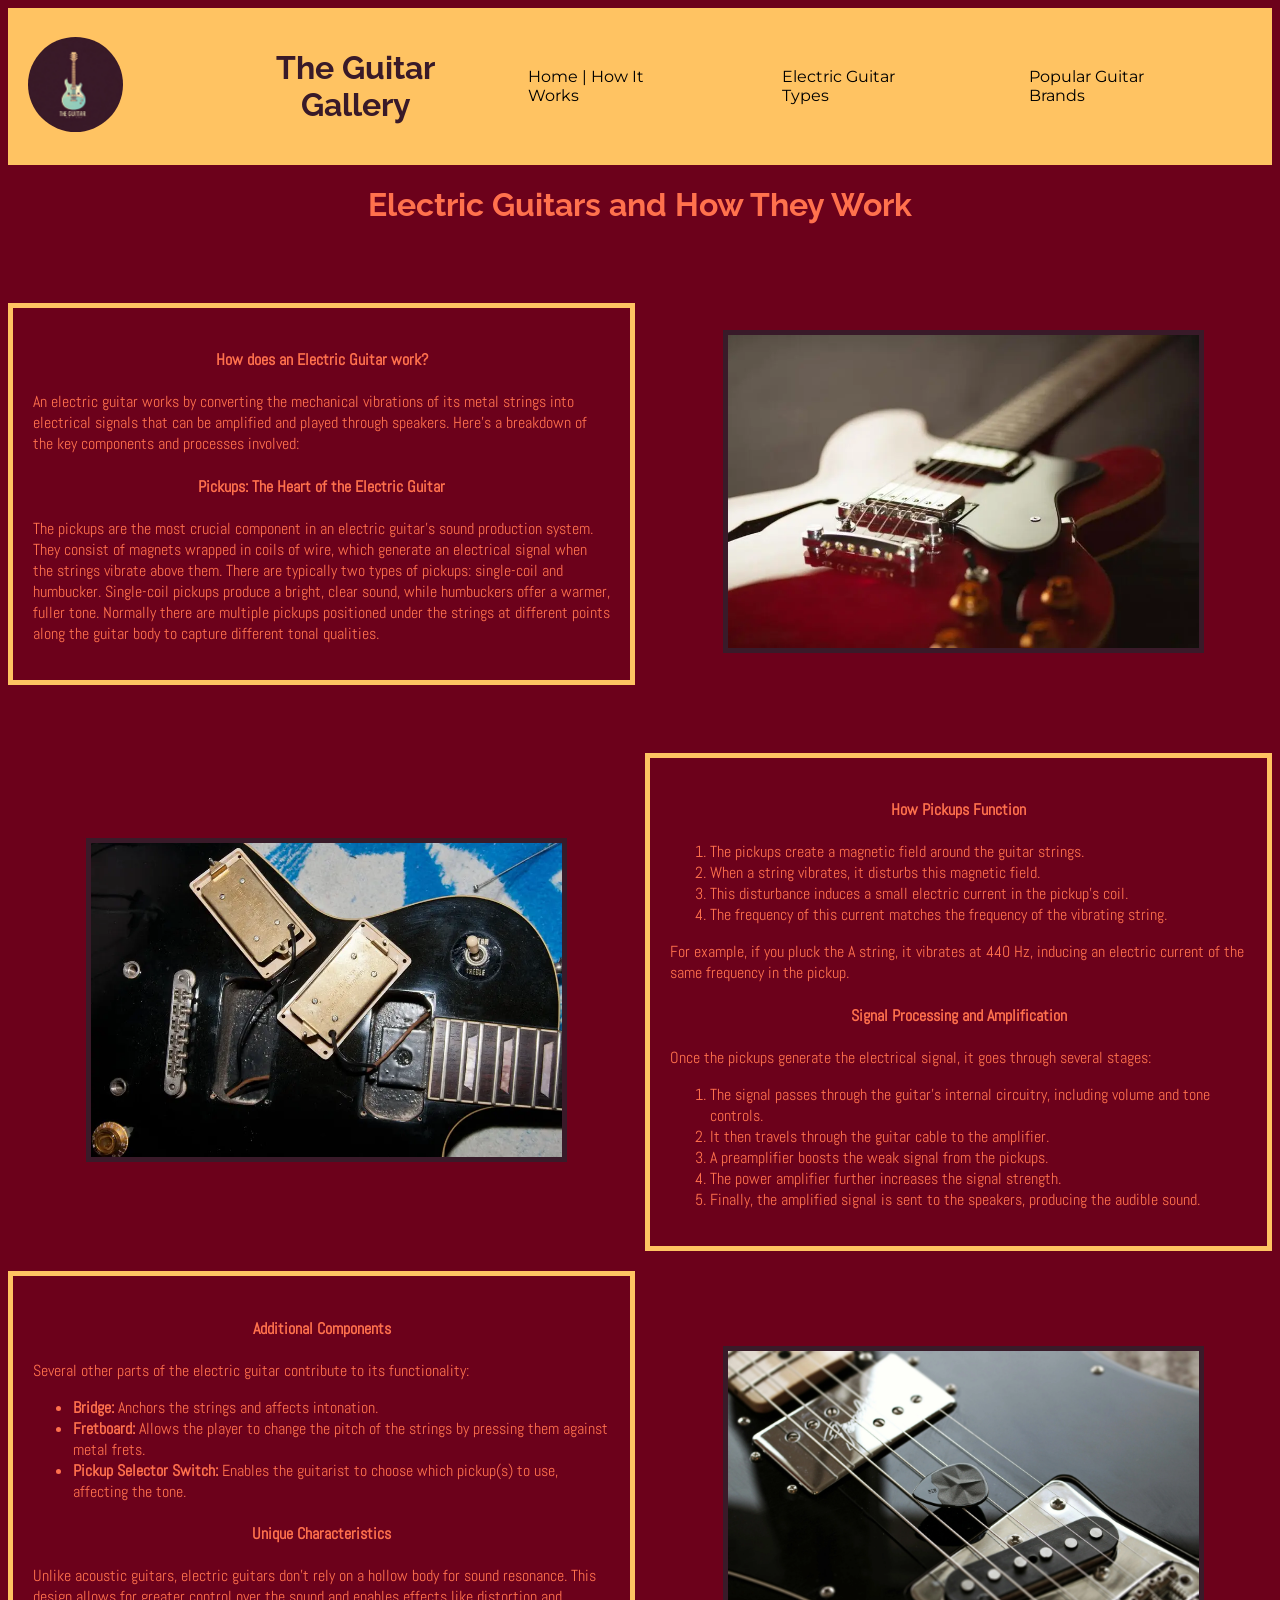
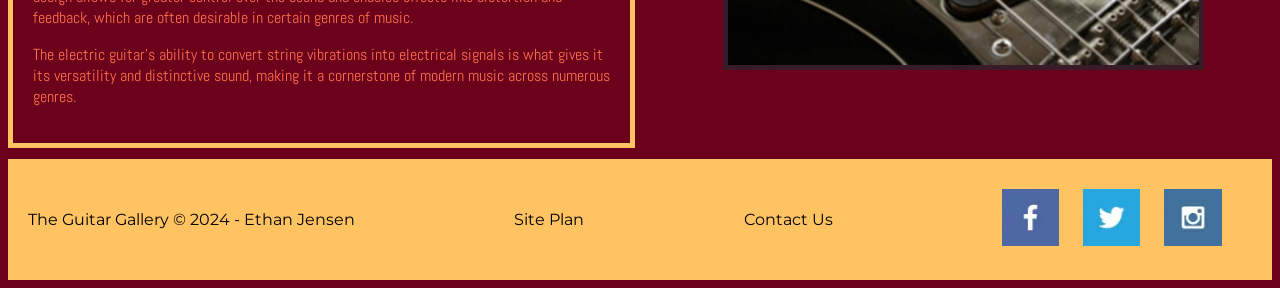
<file: websites/guitar-info-site-main/index.html>
<!DOCTYPE html>
<html lang="en">
<head>
    <meta charset="UTF-8">
    <meta name="viewport" content="width=device-width, initial-scale=1.0">
    <link rel="stylesheet" href="./styles/styles.css">
    <link rel="apple-touch-icon" sizes="180x180" href="/apple-touch-icon.png">
    <link rel="icon" type="image/png" sizes="32x32" href="/favicon-32x32.png">
    <link rel="icon" type="image/png" sizes="16x16" href="/favicon-16x16.png">
    <link rel="manifest" href="/site.webmanifest">
    <link rel="preconnect" href="https://fonts.googleapis.com">
    <link rel="preconnect" href="https://fonts.gstatic.com" crossorigin>
    <link href="https://fonts.googleapis.com/css2?family=Abel&family=Montserrat:ital,wght@0,100..900;1,100..900&family=Raleway:ital,wght@0,100..900;1,100..900&display=swap" rel="stylesheet">
    <title>The Guitar Gallery</title>
</head>
<body>
    <header>
        <a id="logo_link" href="./index.html">
            <img id="logo-image" src="./android-chrome-192x192.png" alt="Guitar Gallery Logo">
        </a>
        <h1 id="header-title">The Guitar Gallery</h1>
        <nav>
            <a href="./index.html">Home | How It Works</a>
            <a href="./guitar-types.html">Electric Guitar Types</a>
            <a href="./guitar-brands.html">Popular Guitar Brands</a>
        </nav>
    </header>
    

    <main>
    <h1 class="content-title">Electric Guitars and How They Work</h1>
    <div  class="grid-container">
        <section class="content1">
            <h4>How does an Electric Guitar work?</h4>
            <p>
                An electric guitar works by converting the mechanical vibrations of its metal strings into electrical signals that can be 
                amplified and played through speakers. Here's a breakdown of the key components and processes involved:
            </p>
            <h4>Pickups: The Heart of the Electric Guitar</h4>
            <p>
                The pickups are the most crucial component in an electric guitar's sound production system.
                They consist of magnets wrapped in coils of wire, which generate an electrical signal when the strings vibrate above them.
                There are typically two types of pickups: single-coil and humbucker. Single-coil pickups produce a bright, clear sound,
                while humbuckers offer a warmer, fuller tone.
                Normally there are multiple pickups positioned under the strings at different points along the guitar body to capture different tonal qualities.
            </p>
        </section>

        <div class="img1">
            <img class="images" src="./images/electricguitar-homepage.webp" alt="image 1 for homepage">
        </div>

        <div class="img2">
            <img class="images" src="./images/guitar-pickups-cavity-page2.webp" alt="image 2 for homepage">
        </div>
        

        <section class="content2">
            <h4>How Pickups Function</h4>
            <ol>
                <li>The pickups create a magnetic field around the guitar strings.</li>
                <li>When a string vibrates, it disturbs this magnetic field.</li>
                <li>This disturbance induces a small electric current in the pickup's coil.</li>
                <li>The frequency of this current matches the frequency of the vibrating string.</li>
            </ol>
            <p>
                For example, if you pluck the A string, it vibrates at 440 Hz, inducing an electric current of the same frequency in the pickup.
            </p>
        
            <h4>Signal Processing and Amplification</h4>
            <p>Once the pickups generate the electrical signal, it goes through several stages:</p>
            <ol>
                <li>The signal passes through the guitar's internal circuitry, including volume and tone controls.</li>
                <li>It then travels through the guitar cable to the amplifier.</li>
                <li>A preamplifier boosts the weak signal from the pickups.</li>
                <li>The power amplifier further increases the signal strength.</li>
                <li>Finally, the amplified signal is sent to the speakers, producing the audible sound.</li>
            </ol>
        </section>

        <section class="content3">
            <h4>Additional Components</h4>
            <p>Several other parts of the electric guitar contribute to its functionality:</p>
            <ul>
                <li><b>Bridge:</b> Anchors the strings and affects intonation.</li>
                <li><b>Fretboard:</b> Allows the player to change the pitch of the strings by pressing them against metal frets.</li>
                <li><b>Pickup Selector Switch:</b> Enables the guitarist to choose which pickup(s) to use, affecting the tone.</li>
            </ul>
        
            <h4>Unique Characteristics</h4>
            <p>Unlike acoustic guitars, electric guitars don't rely on a hollow body for sound resonance.  This design allows for 
                greater control over the sound and enables effects like distortion and feedback, which are often desirable in certain
                genres of music.
            </p>
            <p>The electric guitar's ability to convert string vibrations into electrical signals is what gives it its versatility and 
                distinctive sound, making it a cornerstone of modern music across numerous genres.
            </p>
        </section>

        <div class="img3">
            <img class="images" src="./images/blackguitar-page2.webp" alt="image 3 for homepage">
        </div>

    </div>
    </main>


    <footer>
        <p>The Guitar Gallery &copy; 2024 - Ethan Jensen</p>
        <p><a href="./site-plan.html" target="_blank">Site Plan</a></p>
        <p><a href="contactus.html" target="_blank">Contact Us</a></p>
        <div class="social">
            <a href="https://facebook.com" target="_blank">
                <img class="social-media-images" src="images/facebook.webp" alt="fb icon">
            </a>
            <a href="https://twitter.com" target="_blank">
                <img class="social-media-images" src="images/twitter.webp" alt="twitter icon">
            </a>
            <a href="https://instagram.com" target="_blank">
                <img class="social-media-images" src="images/instagram.webp" alt="instagram icon">
            </a>
        </div>
    </footer>
</body>
</html>
</file>
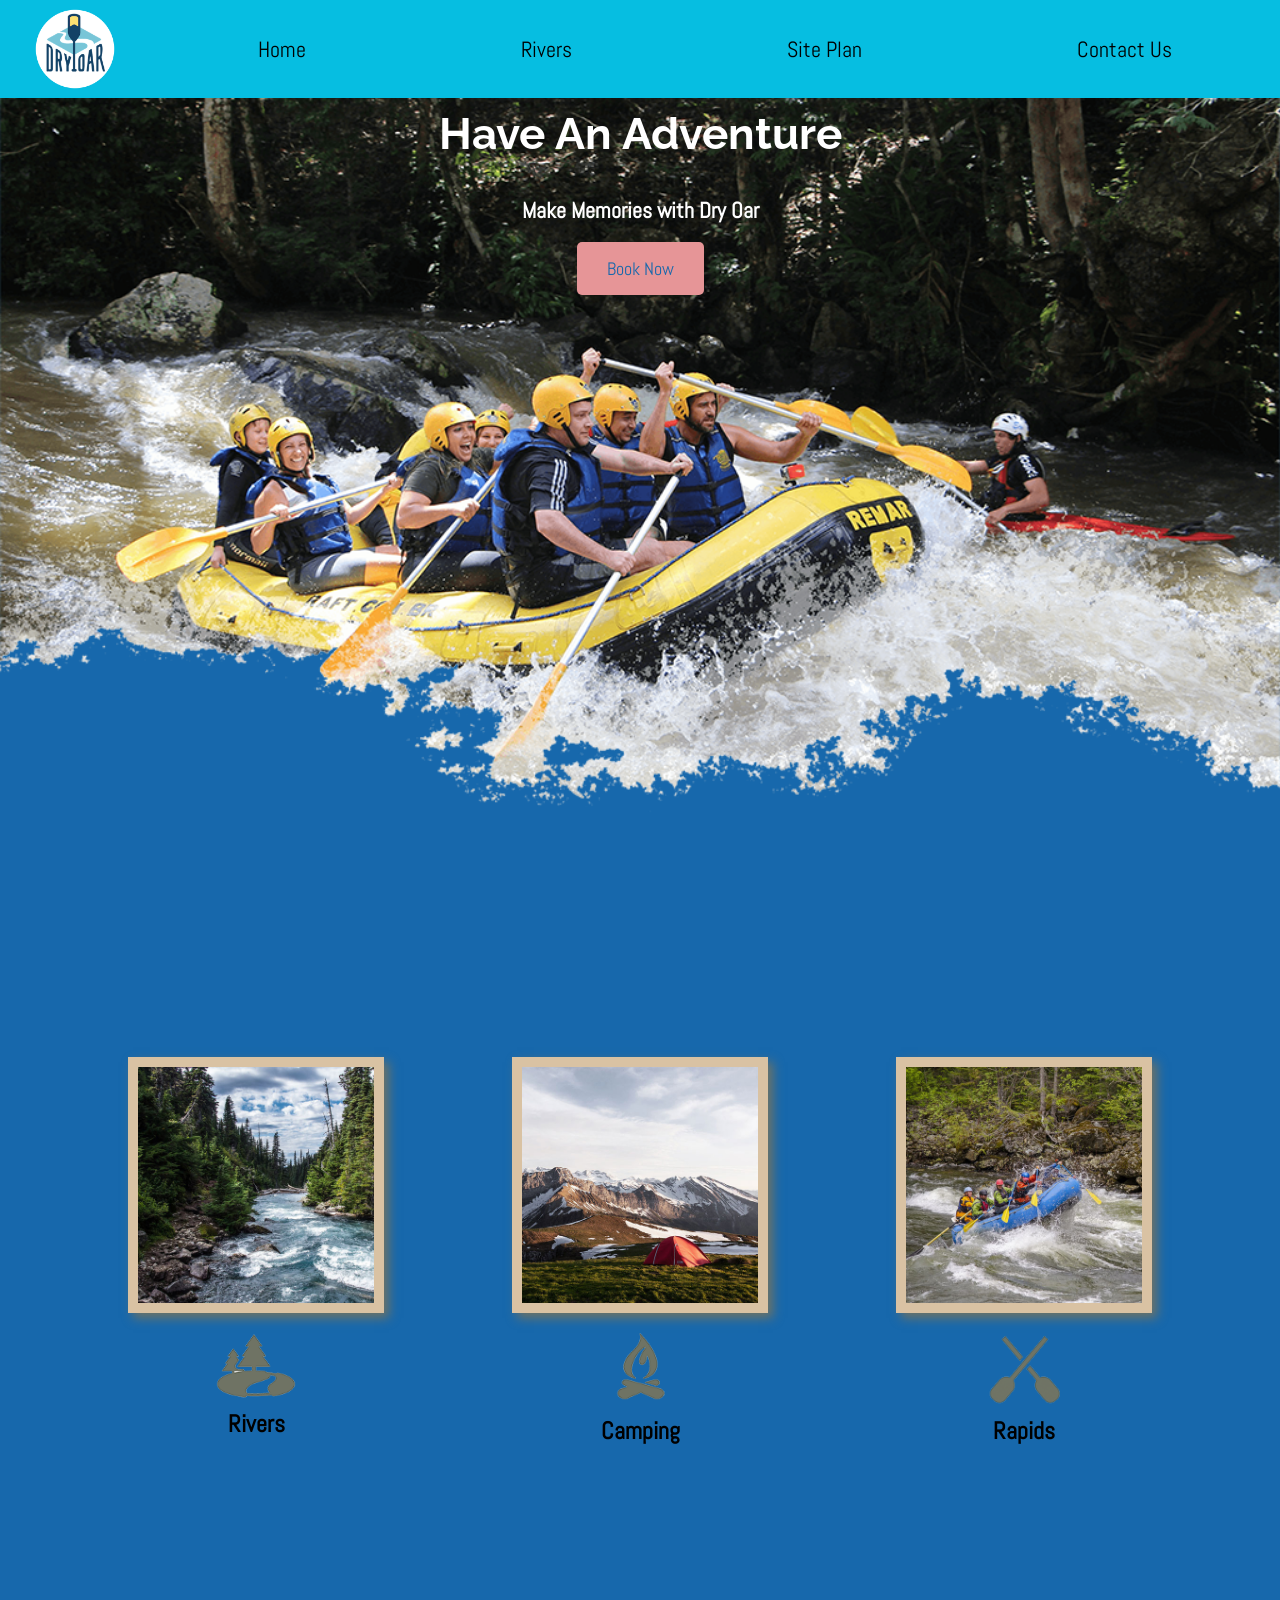
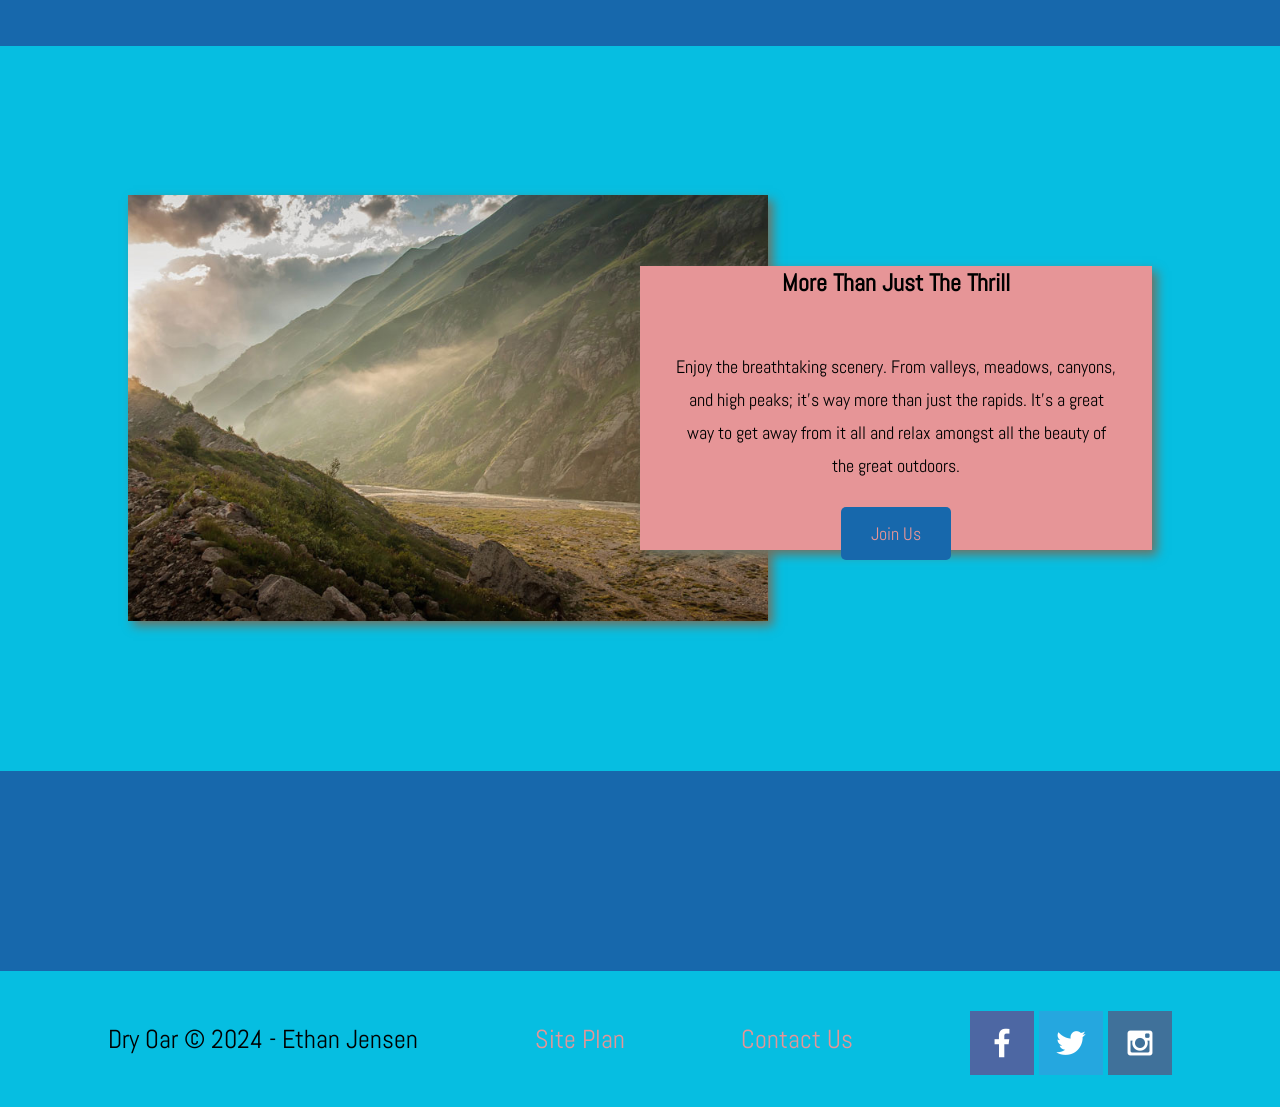
<file: websites/white-water-rafting-site/index.html>
<!DOCTYPE html>
<html lang="en">
<head>
    <meta charset="UTF-8">
    <meta http-equiv="X-UA-Compatible" content="IE=edge">
    <meta name="viewport" content="width=device-width, initial-scale=1.0">
    <title>Whitewater Rafting Vacations | Dry Oar Boating | Home</title>
    <link rel="stylesheet" href="./styles/style.css">
</head>
<body>
<div id="content">
    <header>
        <a id="logo_link" href="index.html">
            <img class="logo" src="./images/logo.png" alt="Dry Oar Logo">
        </a>
        <nav>
            <a href="index.html" target="_blank">Home</a>
            <a href="./wwr-page2.html" target="_blank">Rivers</a>
            <a href="site-plan-rafting.html" target="_blank">Site Plan</a>
            <a href="contactus.html" target="_blank">Contact Us</a>
        </nav>
    </header>

    <div id="hero">
        <div id="hero-box">
            <img id="hero-img" src="./images/hero.png" alt="People enjoying white water rafting">
        </div>
        <section id="hero-msg">
            <h1 class="home-title">Have An Adventure</h1>
            <h4>Make Memories with Dry Oar </h4>
            <div class="button-box">
                <a class="book" href="contactus.html">Book Now</a>
            </div>
        </section>
    </div>

    <main class="home-grid">
        <section class="rivers-card">
            <img class="card-img" src="./images/rivers.jpg" alt="river in forest">
            <img class="icon" src="./images/river_icon.png" alt="river icon">
            
            <h2>Rivers</h2>
        </section>
        <section class="camping-card">
            <img class="card-img" src="./images/camping.jpg" alt="tent in mountains">
            <img class="icon" src="./images/fire_icon.png" alt="fire icon">
            <h2>Camping</h2>
        </section>
        <section class="rapids-card">
            <img class="card-img" src="./images/rapids.jpg" alt="rafting boat">
            <img class="icon" src="./images/oars.png" alt="oars icon">
            <h2>Rapids</h2>
        </section>
        <div id="background"></div>
        <img class="mountains" src="./images/mountains.jpg" alt="Misty Mountains">
        <section class="msg">
            <h2>More Than Just The Thrill</h2>
            <p>Enjoy the breathtaking scenery. From valleys, meadows, canyons, and high peaks; it's way more than just the rapids. It's a great way to get away from it all and relax amongst all the beauty of the great outdoors.</p>
            <a class="join" href="rivers.html">Join Us</a>
        </section>
    </main>
    
    <footer>
        <p>Dry Oar &copy; 2024 - Ethan Jensen</p>
        <p><a href="#" target="_blank">Site Plan</a></p>
        <p><a href="contactus.html" target="_blank">Contact Us</a></p>
        <div class="social">
            <a href="https://facebook.com" target="_blank">
                <img src="images/facebook.png" alt="fb icon">
            </a>
            <a href="https://twitter.com" target="_blank">
                <img src="images/twitter.png" alt="twitter icon">
            </a>
            <a href="https://instagram.com" target="_blank">
                <img src="images/instagram.png" alt="instagram icon">
            </a>
        </div>
    </footer>
</div>
</body>
</html>
</file>
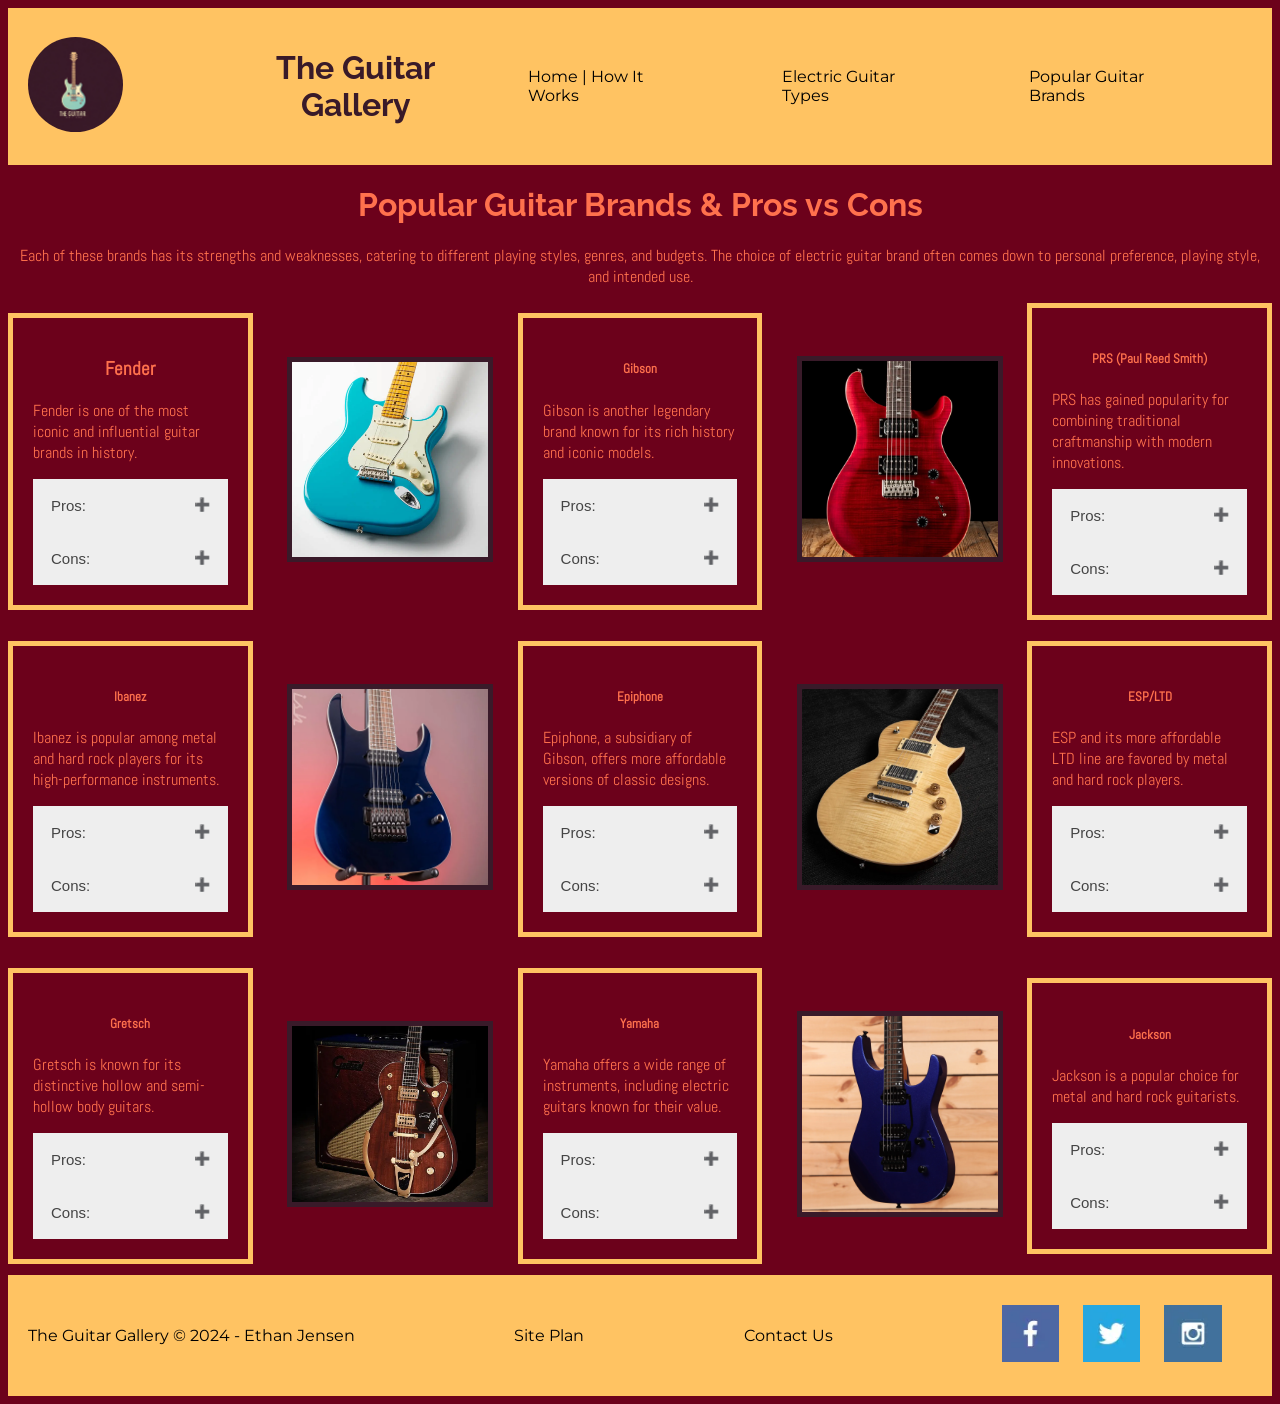
<file: websites/guitar-info-site-main/guitar-brands.html>
<!DOCTYPE html>
<html lang="en">
<head>
    <meta charset="UTF-8">
    <meta name="viewport" content="width=device-width, initial-scale=1.0">
    <link rel="stylesheet" href="./styles/styles.css">
    <link rel="apple-touch-icon" sizes="180x180" href="/apple-touch-icon.png">
    <link rel="icon" type="image/png" sizes="32x32" href="/favicon-32x32.png">
    <link rel="icon" type="image/png" sizes="16x16" href="/favicon-16x16.png">
    <link rel="manifest" href="/site.webmanifest">
    <link rel="preconnect" href="https://fonts.googleapis.com">
    <link rel="preconnect" href="https://fonts.gstatic.com" crossorigin>
    <link href="https://fonts.googleapis.com/css2?family=Abel&family=Montserrat:ital,wght@0,100..900;1,100..900&family=Raleway:ital,wght@0,100..900;1,100..900&display=swap" rel="stylesheet">
    <title>Common Electric Guitar Brands</title>
</head>

<body>
    <header>
        <a id="logo_link" href="./index.html">
            <img id="logo-image" src="./android-chrome-192x192.png" alt="Guitar Gallery Logo">
        </a>
        <h1 id="header-title">The Guitar Gallery</h1>
        <nav>
            <a href="./index.html">Home | How It Works</a>
            <a href="./guitar-types.html">Electric Guitar Types</a>
            <a href="./guitar-brands.html">Popular Guitar Brands</a>
        </nav>
    </header>
    
    <main>
    <!-- <img src="./images/fender-page3.jpg" alt="image 1 for page3">
    <img src="./images/gibson-page3.png" alt="image 2 for page3">
    <img src="./images/prs-page3.jpg" alt="image 3 for page3"> -->
    <h1 class="content-title">Popular Guitar Brands & Pros vs Cons</h1>
    <p class="paragraph-content-title">Each of these brands has its strengths and weaknesses, catering to different playing styles, genres, and budgets. 
        The choice of electric guitar brand often comes down to personal preference, playing style, and intended use.</p>

    <div class="grid-container-page-3">

        <section class="content1-page3">
            <h3>Fender</h3>
            <p>Fender is one of the most iconic and influential guitar brands in history.</p>
            
            <button class="accordion">Pros:</button>
            <div class="panel">
                <ul>
                    <li>Pioneered classic designs like the Stratocaster and Telecaster</li>
                    <li>Known for bright, crisp tones ideal for genres like rock, blues, and country</li>
                    <li>Offers guitars across a wide price range, from budget to high-end</li>
                    <li>Excellent build quality and consistency</li>
                </ul>
            </div>

            <button class="accordion">Cons:</button>
            <div class="panel">
                <ul>
                    <li>Some models can be prone to feedback at high volumes</li>
                    <li>Traditional designs may not appeal to players seeking more modern features</li>
                </ul>
            </div>

        </section>

        <div class="img1-page3"> 
            <img class="images" src="./images/fender-guitar-brand.webp" alt="Fender Electric Stratocaster Guitar">
        </div>

        <section class="content2-page3">
            <h5>Gibson</h5>
            <p>Gibson is another legendary brand known for its rich history and iconic models.</p>
            
            
            <button class="accordion">Pros:</button>
            <div class="panel">
                <ul>
                    <li>Famous for the Les Paul and the SG models</li>
                    <li>Produces warm, full-bodied tones perfect for rock and blues</li>
                    <li>High-quality craftmanship and materials</li>
                    <li>Strong resale value</li>
                </ul>
            </div>

            <button class="accordion">Cons:</button>
            <div class="panel">
                <ul>
                    <li>Generally more expensive than other brands</li>
                    <li>Some models are quite heavy, which can be uncomfortable for extended playing</li>
                </ul>
            </div>

        </section>

        <div class="img2-page3">
            <img class="images" src="./images/prs-guitar-brand.webp" alt="Paul Reed Smith Electric Guitar Image">
        </div>

        <section class="content3-page3">
            <h5>PRS (Paul Reed Smith)</h5>
            <p>PRS has gained popularity for combining traditional craftmanship with modern innovations.</p>
            
            <button class="accordion">Pros:</button>
            <div class="panel">
                <ul>
                    <li>Known for exceptional build quality and attention to detail</li>
                    <li>Versatile tones suitable for various genres</li>
                    <li>Offers both high-end and more affordable SE line guitars</li>
                    <li>Innovative desigsn and features</li>
                </ul>
            </div>

            <button class="accordion">Cons:</button>
            <div class="panel">
                <ul>
                    <li>Premium models can be very expensive</li>
                    <li>Some players find the neck profile uncomfortable</li>
                </ul>  
            </div>

        </section>

        <section class="content4-page3">
            <h5>Ibanez</h5>
            <p>Ibanez is popular among metal and hard rock players for its high-performance instruments.</p>
            
            <button class="accordion">Pros:</button>
            <div class="panel">
                <ul>
                    <li>Fast, thin necks ideal for technical playing</li>
                    <li>Wide range of models at various price points</li>
                    <li>Known for excellent tremolo systems</li>
                    <li>Modern designs and features</li>
                </ul>
            </div>

            <button class="accordion">Cons:</button>
            <div class="panel">
                <ul>
                    <li>Tone may not suit players looking for vintage or classic sounds</li>
                    <li>Some budget models have lower quality hardware</li>
                </ul>
            </div>
            
        </section>

        <div class="img3-page3">
            <img class="images" src="./images/ibanez-guitar-brand.webp" alt="Ibanez Electric Guitar Image">
        </div>

        <section class="content5-page3">
            <h5>Epiphone</h5>
            <p>Epiphone, a subsidiary of Gibson, offers more affordable versions of classic designs.</p>

            <button class="accordion">Pros:</button>
            <div class="panel">
                <ul>
                    <li>Provides Gibson-style guitars at lower price points</li>
                    <li>Good quality for the money</li>
                    <li>Wide range of models based on classic designs</li>
                </ul>
            </div>

            <button class="accordion">Cons:</button>
            <div class="panel">
                <ul>
                    <li>Quality not as high as Gibson counterparts</li>
                    <li>Resale value typically lower than other brands</li>
                </ul>
            </div>
            
        </section>

        <div class="img4-page3">
            <img class="images" src="./images/esp-ltd-guitar-brand.webp" alt="ESP/LTD Electric Guitar Image">
        </div>

        <section class="content6-page3">
            <h5>ESP/LTD</h5>
            <p>ESP and its more affordable LTD line are favored by metal and hard rock players.</p>
            
            <button class="accordion">Pros:</button>
            <div class="panel">
                <ul>
                    <li>Known for high-quality hardware and electronics</li>
                    <li>Offers many options for extended range guitars (7 and 8 strings)</li>
                    <li>Popular among professional musicians</li>
                </ul>
            </div>

            <button class="accordion">Cons:</button>
            <div class="panel">
                <ul>
                    <li>Higher-end models can be expensive</li>
                    <li>Designs may not appeal to players of other genres</li>
                </ul>
            </div>
            
        </section>

        <section class="content7-page3">
            <h5>Gretsch</h5>
            <p>Gretsch is known for its distinctive hollow and semi-hollow body guitars.</p>
            
            <button class="accordion">Pros:</button>
            <div class="panel">
                <ul>
                    <li>Unique, vintage-inspired designs</li>
                    <li>Rich, full tones ideal for rockabilly, country, and jazz</li>
                    <li>High-quality craftmanship</li>
                </ul>
            </div>

            <button class="accordion">Cons:</button>
            <div class="panel">
                <ul>
                    <li>Can be prone to feedback at high volumes</li>
                    <li>May not suit players looking for more modern designs or features</li>
                </ul>
            </div>

        </section>

        <div class="img5-page3">
            <img class="images" src="./images/gretsch-guitar-brand.webp" alt="Gretsch Electric Guitar Image">
        </div>

        <section class="content8-page3">
            <h5>Yamaha</h5>
            <p>Yamaha offers a wide range of instruments, including electric guitars known for their value.</p>
            
            <button class="accordion">Pros:</button>
            <div class="panel">
                <ul>
                    <li>Excellent quality-to-price ratio</li>
                    <li>Consistent build quality</li>
                    <li>Good options for beginners and intermediate players</li>
                </ul>
            </div>

            <button class="accordion">Cons:</button>
            <div class="panel">
                <ul>
                    <li>Less prestigious brand name compared to others</li>
                    <li>Fewer high-end or professional-grade options</li>
                </ul>
            </div>
            
        </section>

        <div class="img6-page3">
            <img class="images" src="./images/jackson-guitar-brand.webp" alt="Jackson Electric Guitar Image">
        </div>

        <section class="content9-page3">
            <h5>Jackson</h5>
            <p>Jackson is a popular choice for metal and hard rock guitarists.</p>
            
            <button class="accordion">Pros:</button>
            <div class="panel">
                <ul>
                    <li>Fast, thin necks and high-output pickups</li>
                    <li>Designed for high-performance playing</li>
                    <li>Offers extended range guitars for 7 and 8 string players</li>
                </ul>
            </div>

            <button class="accordion">Cons:</button>
            <div class="panel">
                <ul>
                    <li>May not suit players looking for vintage or classic tones</li>
                    <li>Designs may be too aggressive for other genres</li>
                </ul>
            </div>
            
        </section>

    </div>
    </main>

    
    <footer>
        <p>The Guitar Gallery &copy; 2024 - Ethan Jensen</p>
        <p><a href="./site-plan.html" target="_blank">Site Plan</a></p>
        <p><a href="contactus.html" target="_blank">Contact Us</a></p>
        <div class="social">
            <a href="https://facebook.com" target="_blank">
                <img class="social-media-images" src="images/facebook.webp" alt="fb icon">
            </a>
            <a href="https://twitter.com" target="_blank">
                <img class="social-media-images" src="images/twitter.webp" alt="twitter icon">
            </a>
            <a href="https://instagram.com" target="_blank">
                <img class="social-media-images" src="images/instagram.webp" alt="instagram icon">
            </a>
        </div>
    </footer>

    <script>
        var acc = document.getElementsByClassName("accordion");
        var i;
        
        for (i = 0; i < acc.length; i++) {
          acc[i].addEventListener("click", function() {
            this.classList.toggle("active");
            var panel = this.nextElementSibling;
            if (panel.style.maxHeight) {
              panel.style.maxHeight = null;
            } else {
              panel.style.maxHeight = panel.scrollHeight + "px";
            } 
          });
        }
    </script>
</body>
</html>
</file>
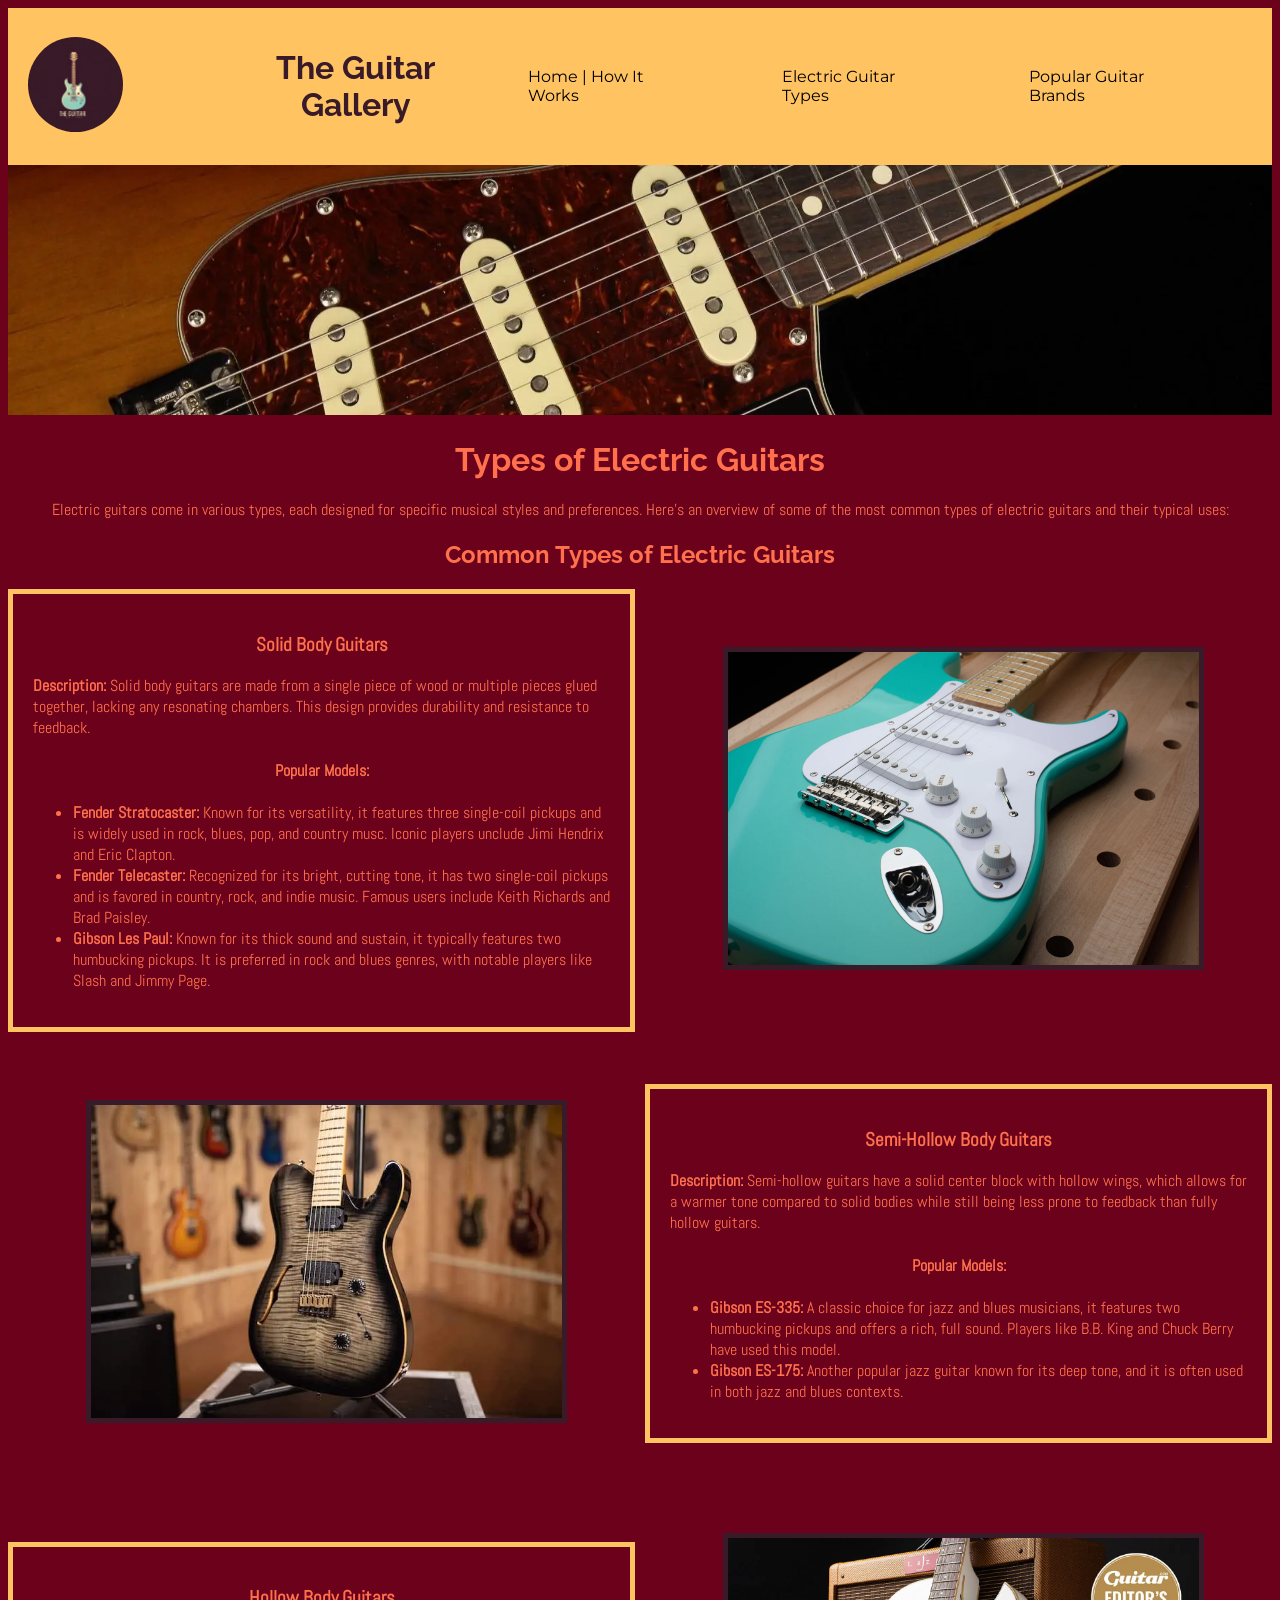
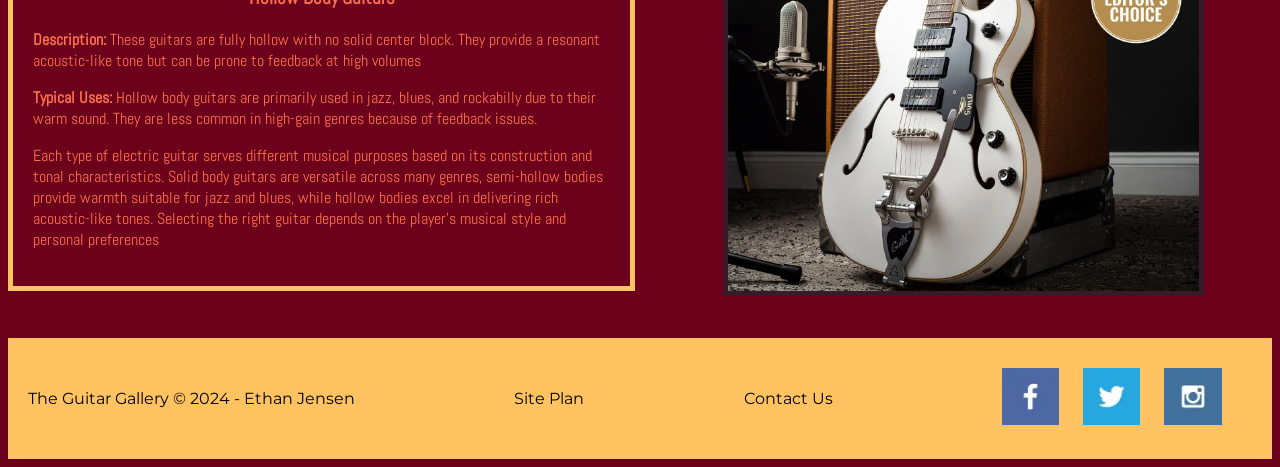
<file: websites/guitar-info-site-main/guitar-types.html>
<!-- PAGE 2 -->

<!DOCTYPE html>
<html lang="en">
<head>
    <meta charset="UTF-8">
    <meta name="viewport" content="width=device-width, initial-scale=1.0">
    <link rel="stylesheet" href="./styles/styles.css">
    <link rel="apple-touch-icon" sizes="180x180" href="/apple-touch-icon.png">
    <link rel="icon" type="image/png" sizes="32x32" href="/favicon-32x32.png">
    <link rel="icon" type="image/png" sizes="16x16" href="/favicon-16x16.png">
    <link rel="manifest" href="/site.webmanifest">    
    <link rel="preconnect" href="https://fonts.googleapis.com">
    <link rel="preconnect" href="https://fonts.gstatic.com" crossorigin>
    <link href="https://fonts.googleapis.com/css2?family=Abel&family=Montserrat:ital,wght@0,100..900;1,100..900&family=Raleway:ital,wght@0,100..900;1,100..900&display=swap" rel="stylesheet">
    <title>Electric Guitar Types</title>
</head>
<body>
    <header>
        <a id="logo_link" href="./index.html">
            <img id="logo-image" src="./android-chrome-192x192.png" alt="Guitar Gallery Logo">
        </a>
        <h1 id="header-title">The Guitar Gallery</h1>
        <nav>
            <a href="./index.html">Home | How It Works</a>
            <a href="./guitar-types.html">Electric Guitar Types</a>
            <a href="./guitar-brands.html">Popular Guitar Brands</a>
        </nav>
    </header>

    <main>
        <img class="hero-image" src="./images/fender-hero-image-cropped.webp" alt="Guitar Hero Image">
        <h1 class="content-title">Types of Electric Guitars</h1>
        <p class="paragraph-content-title">
            Electric guitars come in various types, each designed for specific musical styles and preferences.
            Here's an overview of some of the most common types of electric guitars and their typical uses:
        </p>
        <h2 class="content-title">Common Types of Electric Guitars</h2>

        <div class="grid-container">

        <section class="content1">
            <h3>Solid Body Guitars</h3>
            <p><b>Description:</b> Solid body guitars are made from a single piece of wood or multiple pieces glued together,
            lacking any resonating chambers.  This design provides durability and resistance to feedback.</p>
            <h4>Popular Models:</h4>
            <ul>
                <li>
                    <b>Fender Stratocaster:</b> Known for its versatility, it features three single-coil pickups and is widely used in rock,
                    blues, pop, and country musc. Iconic players unclude Jimi Hendrix and Eric Clapton.
                </li>
                <li>
                    <b>Fender Telecaster:</b> Recognized for its bright, cutting tone, it has two single-coil pickups and is favored in 
                    country, rock, and indie music.  Famous users include Keith Richards and Brad Paisley.
                </li>
                <li>
                    <b>Gibson Les Paul:</b> Known for its thick sound and sustain, it typically features two humbucking pickups.  It is preferred
                    in rock and blues genres, with notable players like Slash and Jimmy Page.
                </li>
            </ul>
        </section>
        <div class="img1">
            <img class="images" src="./images/seafoam-green-strat.webp" alt="image 1 for page2">
        </div>

        <div class="img2">
            <img class="images" src="./images/chapman-semi-hollow-body.webp" alt="image 2 for page2">
        </div>

        <section class="content2">
            <h3>Semi-Hollow Body Guitars</h3>
            <p><b>Description:</b> Semi-hollow guitars have a solid center block with hollow wings, which allows for a warmer tone compared
            to solid bodies while still being less prone to feedback than fully hollow guitars.</p>
            <h4>Popular Models:</h4>
            <ul>
                <li>
                    <b>Gibson ES-335:</b> A classic choice for jazz and blues musicians, it features two humbucking pickups and offers a rich,
                    full sound.  Players like B.B. King and Chuck Berry have used this model.                    
                </li>
                <li>
                    <b>Gibson ES-175:</b> Another popular jazz guitar known for its deep tone, and it is often used in both jazz and blues contexts.
                </li>
            </ul>
        </section>

        <section class="content3">
            <h3>Hollow Body Guitars</h3>
            <p><b>Description:</b> These guitars are fully hollow with no solid center block.  They provide a resonant acoustic-like tone but can 
            be prone to feedback at high volumes</p>
            <p><b>Typical Uses:</b> Hollow body guitars are primarily used in jazz, blues, and rockabilly due to their warm sound.  They are less common
            in high-gain genres because of feedback issues.</p>
            <p>Each type of electric guitar serves different musical purposes based on its construction and tonal characteristics. Solid body guitars are versatile 
            across many genres, semi-hollow bodies provide warmth suitable for jazz and blues, while hollow bodies excel in delivering rich acoustic-like tones. 
            Selecting the right guitar depends on the player's musical style and personal preferences</p>
        </section>

        <div class="img3">
            <img class="images" src="./images/hollow-body-guitar.webp" alt="image 3 for page2">
        </div>
        
    </div>
    </main>

    <footer>
        <p>The Guitar Gallery &copy; 2024 - Ethan Jensen</p>
        <p><a href="./site-plan.html" target="_blank">Site Plan</a></p>
        <p><a href="contactus.html" target="_blank">Contact Us</a></p>
        <div class="social">
            <a href="https://facebook.com" target="_blank">
                <img class="social-media-images" src="images/facebook.webp" alt="fb icon">
            </a>
            <a href="https://twitter.com" target="_blank">
                <img class="social-media-images" src="images/twitter.webp" alt="twitter icon">
            </a>
            <a href="https://instagram.com" target="_blank">
                <img class="social-media-images" src="images/instagram.webp" alt="instagram icon">
            </a>
        </div>
    </footer>
</body>
</html>
</file>
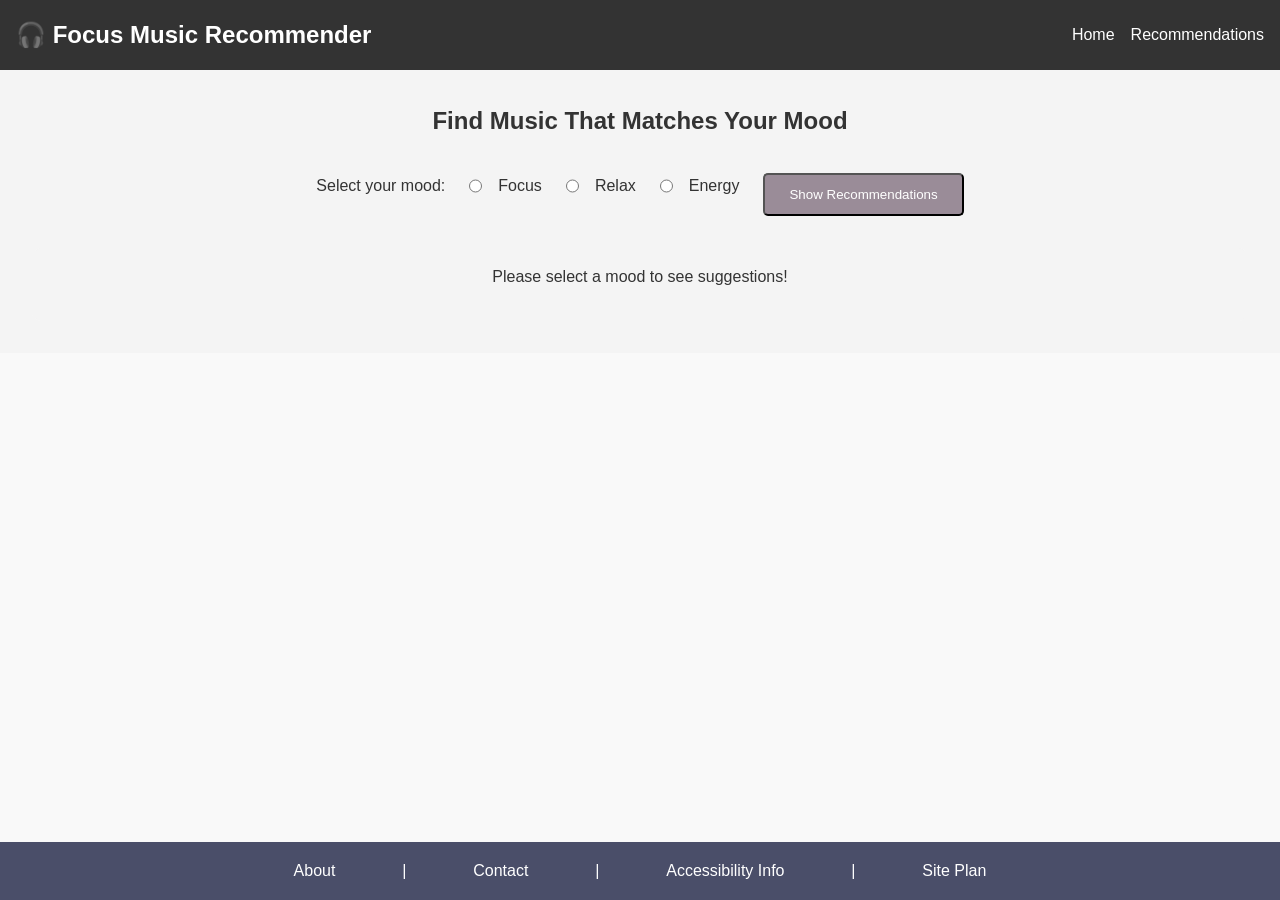
<file: websites/music-site/recommendations.html>
<!DOCTYPE html>
<html lang="en">
<head>
  <meta charset="UTF-8">
  <meta name="viewport" content="width=device-width, initial-scale=1.0">
  <title>Focus Music Recommender - Recommendations</title>
  <link rel="stylesheet" href="./styles/styles.css">
  <link rel="icon" href="favicon.ico" type="image/x-icon">
  <script src="focus-music.js" defer></script>
</head>
<body>
  <!-- Header -->
  <header>
    <h1>🎧 Focus Music Recommender</h1>
    <nav>
      <ul>
        <li><a href="index.html">Home</a></li>
        <li><a href="recommendations.html">Recommendations</a></li>
      </ul>
    </nav>
  </header>

  <!-- Recommendation Section -->
  <section class="recommendations">
    <h2>Find Music That Matches Your Mood</h2>

    <!-- Mood Selection Form -->
    <form id="mood-form">
      <label for="mood">Select your mood:</label>
      <div class="mood-options">
        <input type="radio" id="focus" name="mood" value="focus">
        <label for="focus">Focus</label>

        <input type="radio" id="relax" name="mood" value="relax">
        <label for="relax">Relax</label>

        <input type="radio" id="energy" name="mood" value="energy">
        <label for="energy">Energy</label>
      </div>
      <button type="submit" class="btn">Show Recommendations</button>
    </form>

    <!-- Recommendations List -->
    <div id="recommendation-results">
      <p>Please select a mood to see suggestions!</p>
    </div>
  </section>

  <!-- Footer -->
  <footer>
    <p class="footer-links"><a href="#">About</a> | <a href="#">Contact</a> | <a href="#">Accessibility Info </a> | <a href="./site-plan.html">Site Plan</a></p>
  </footer>

</body>
</html>
</file>
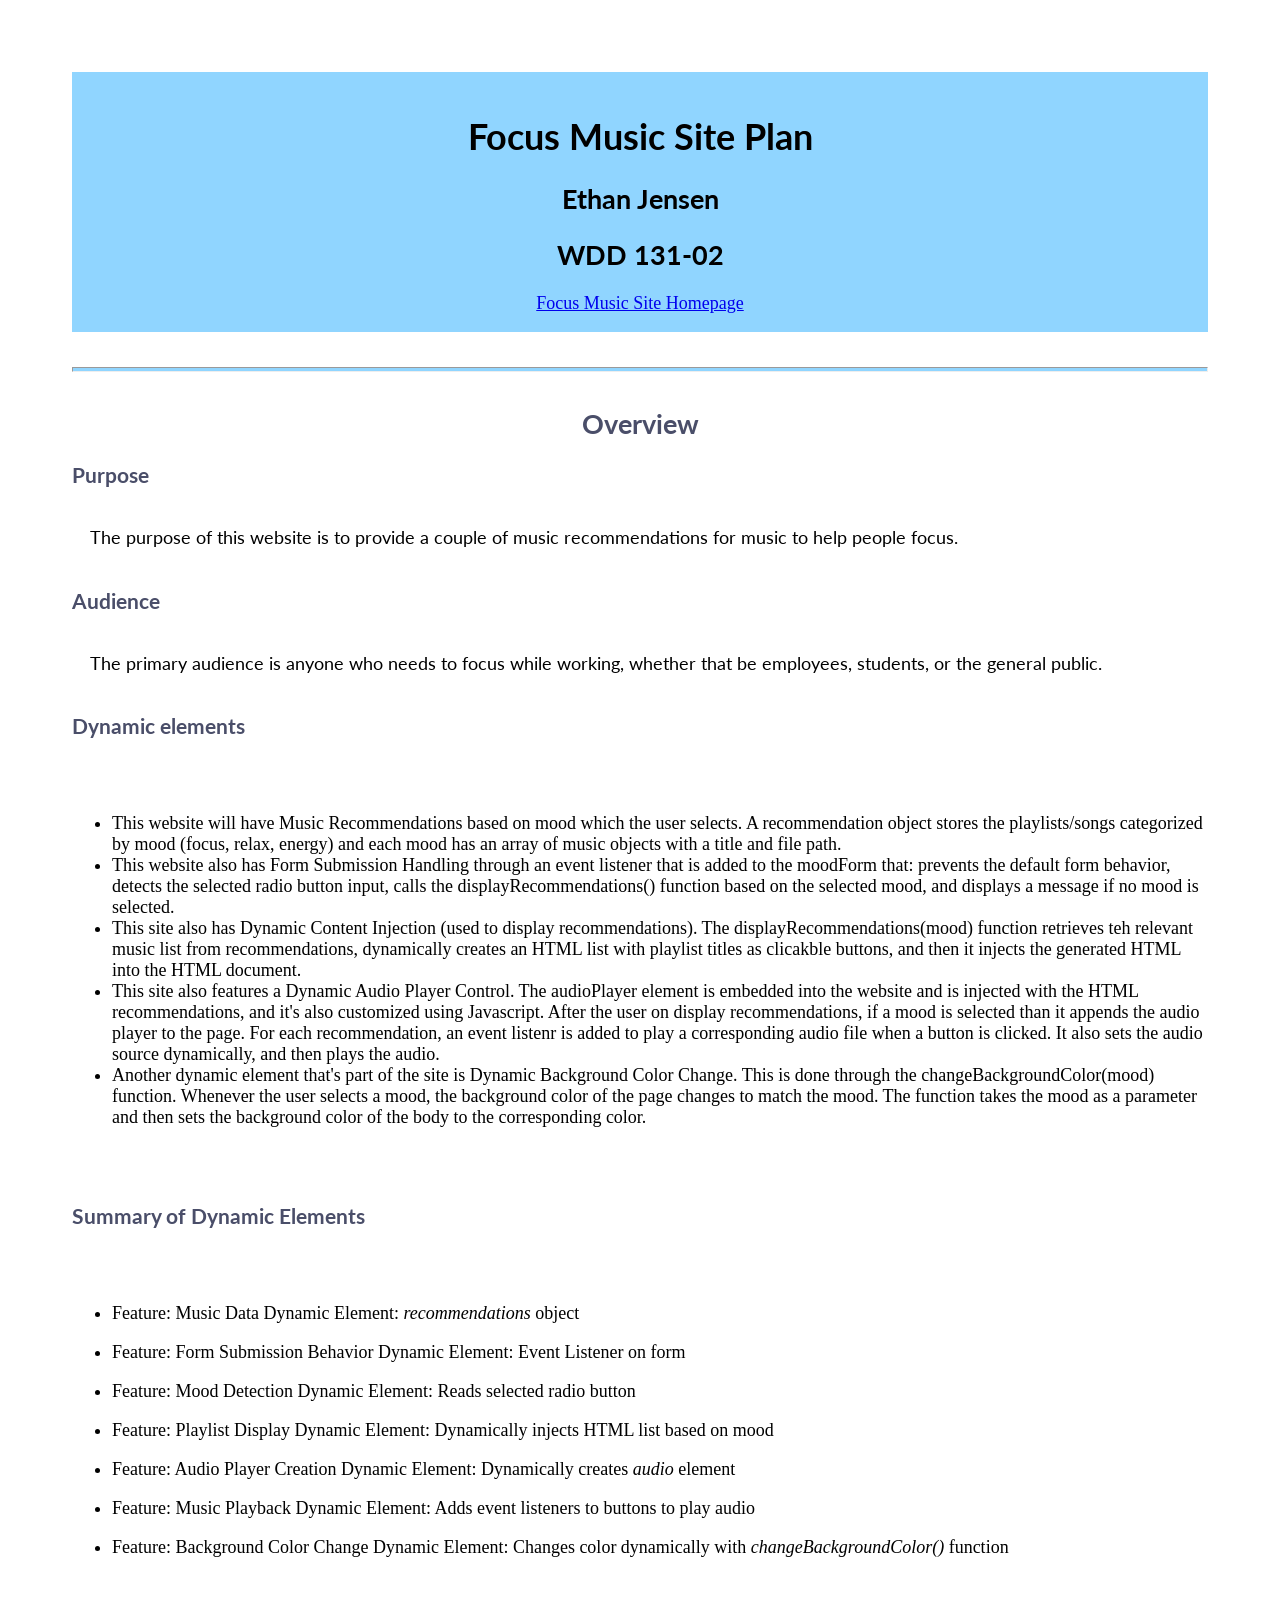
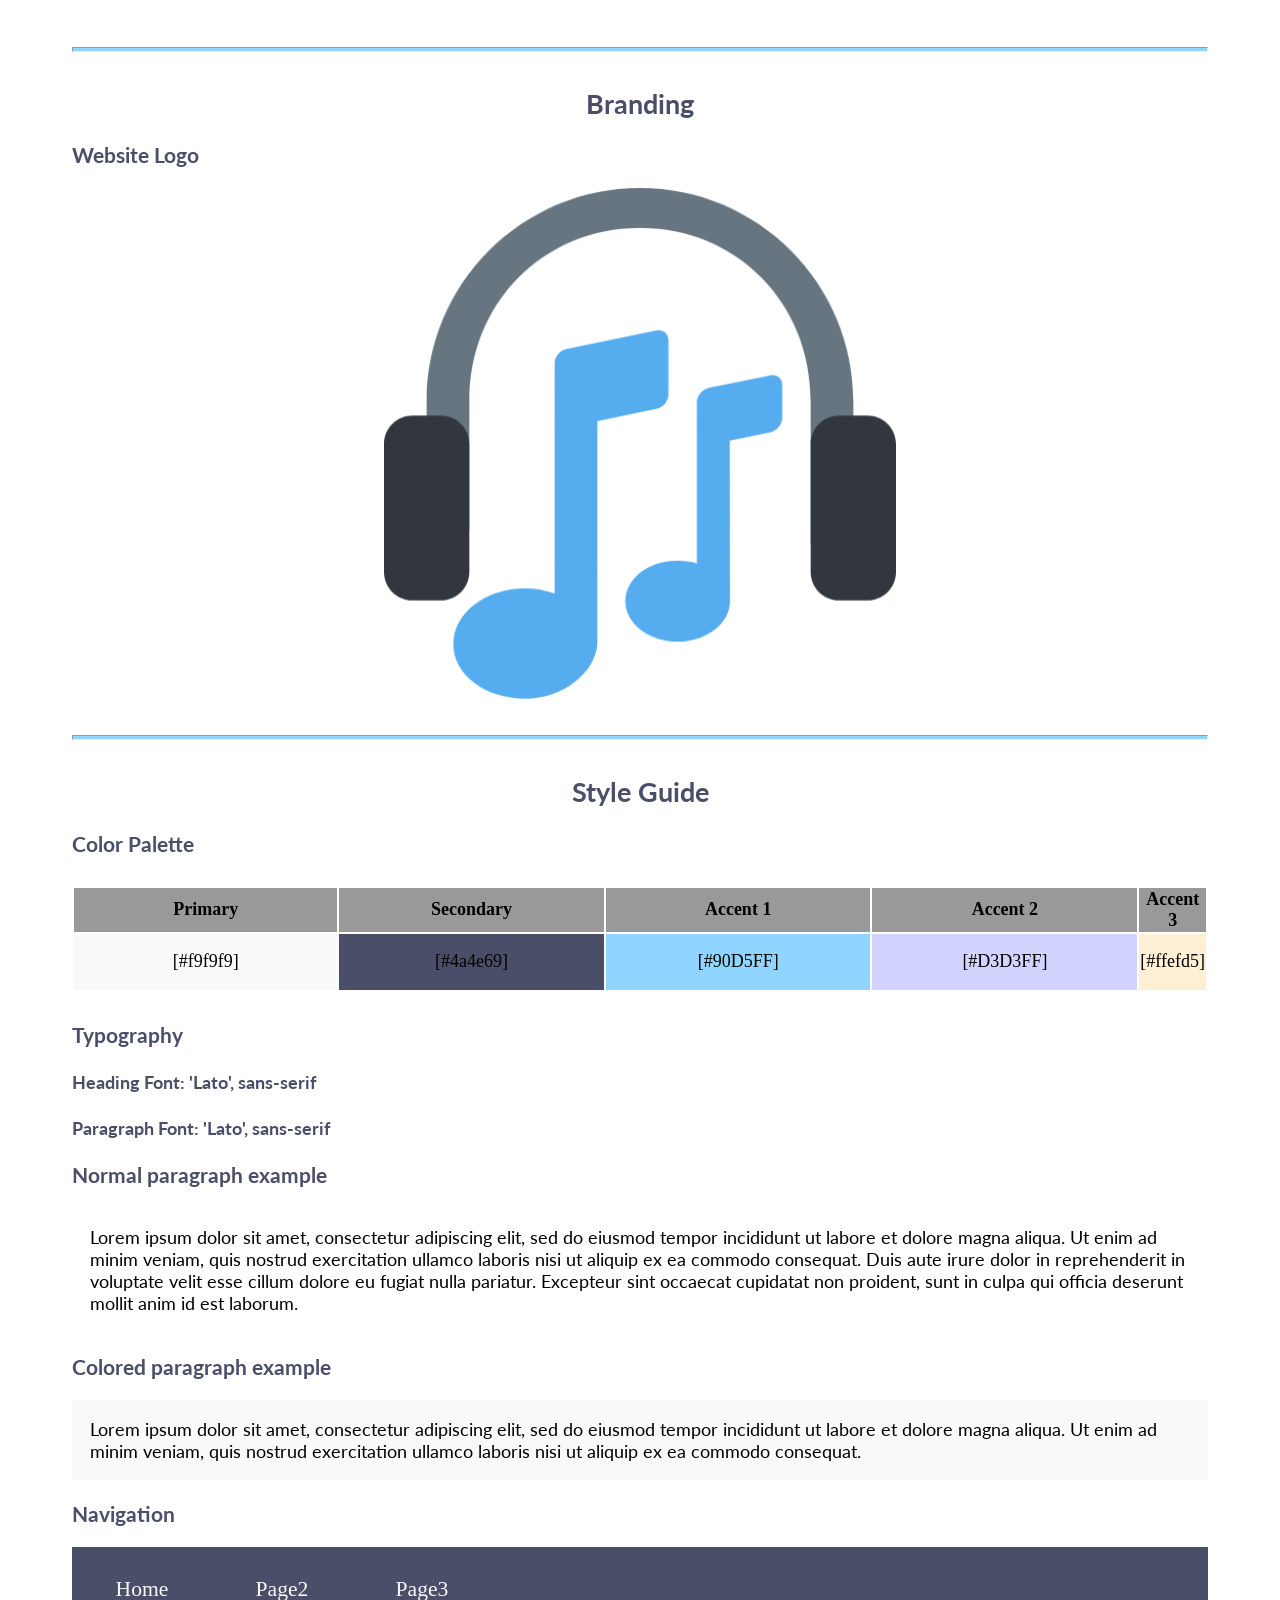
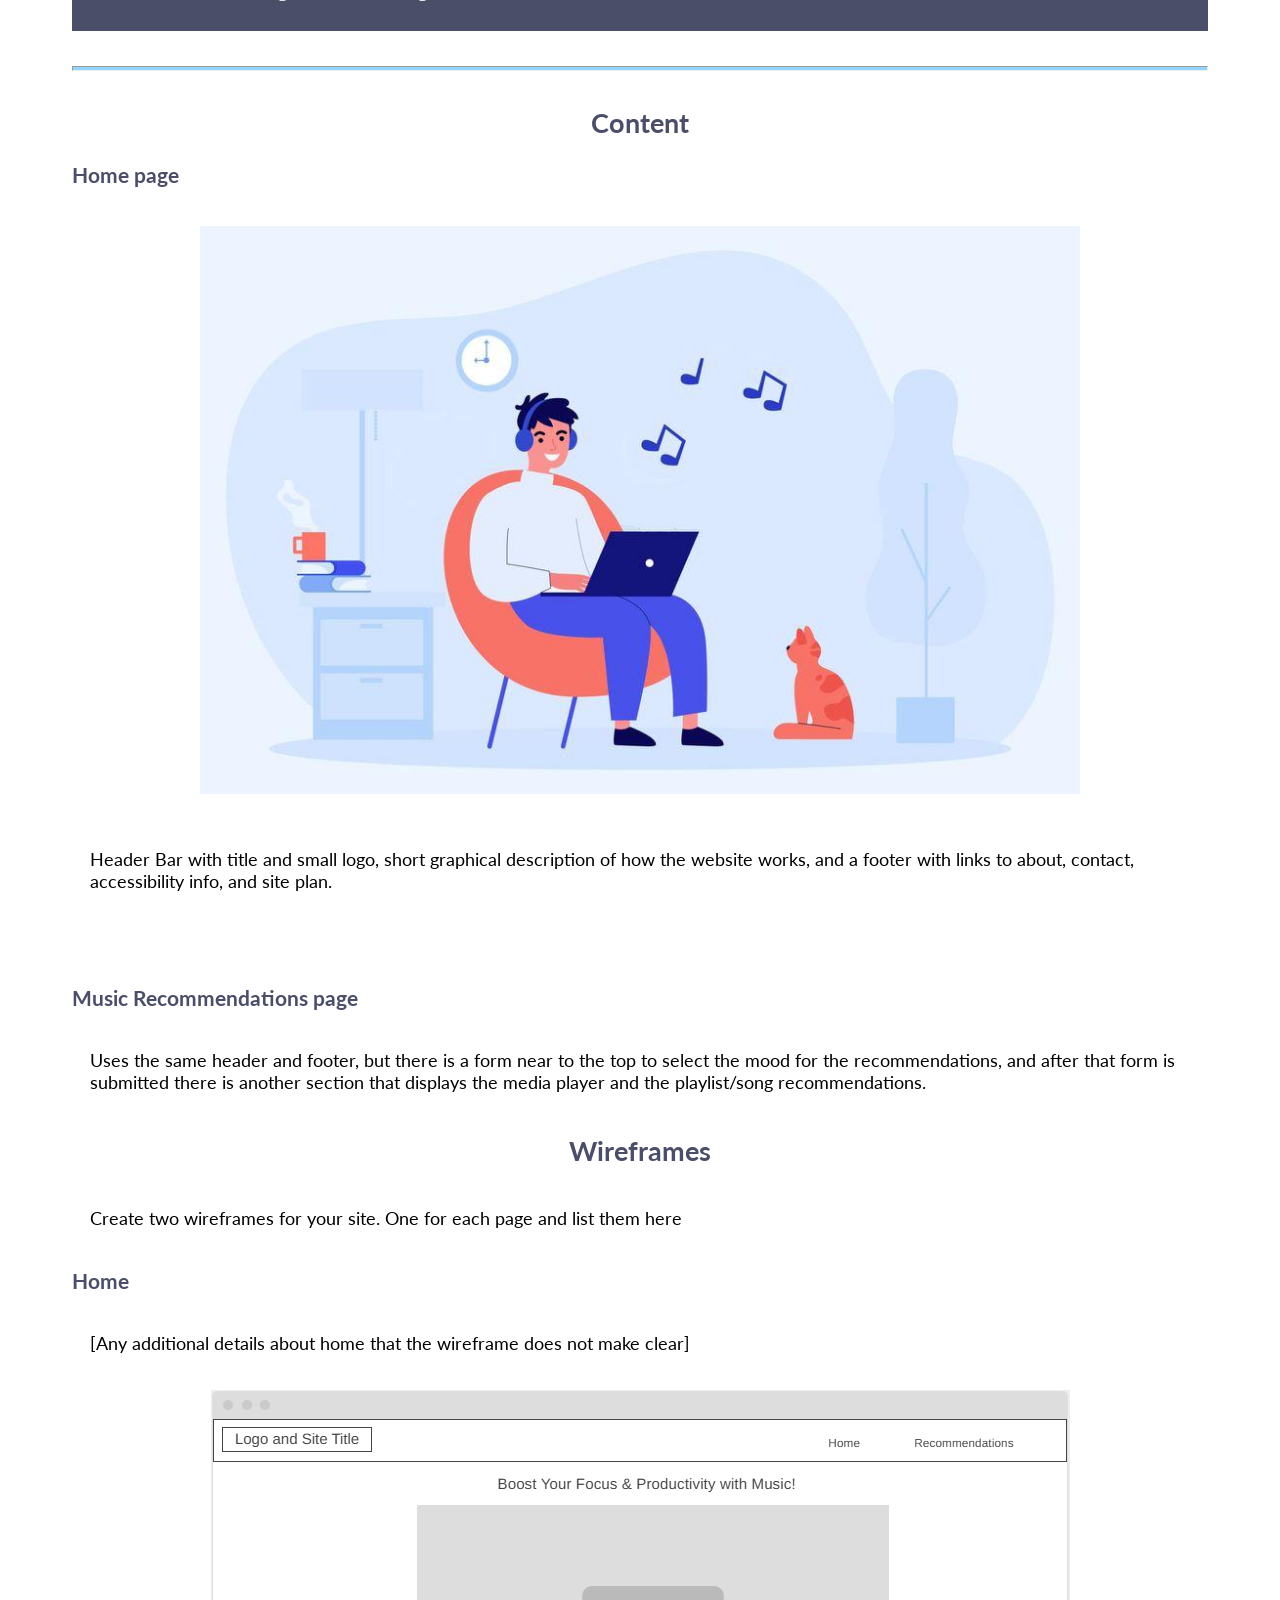
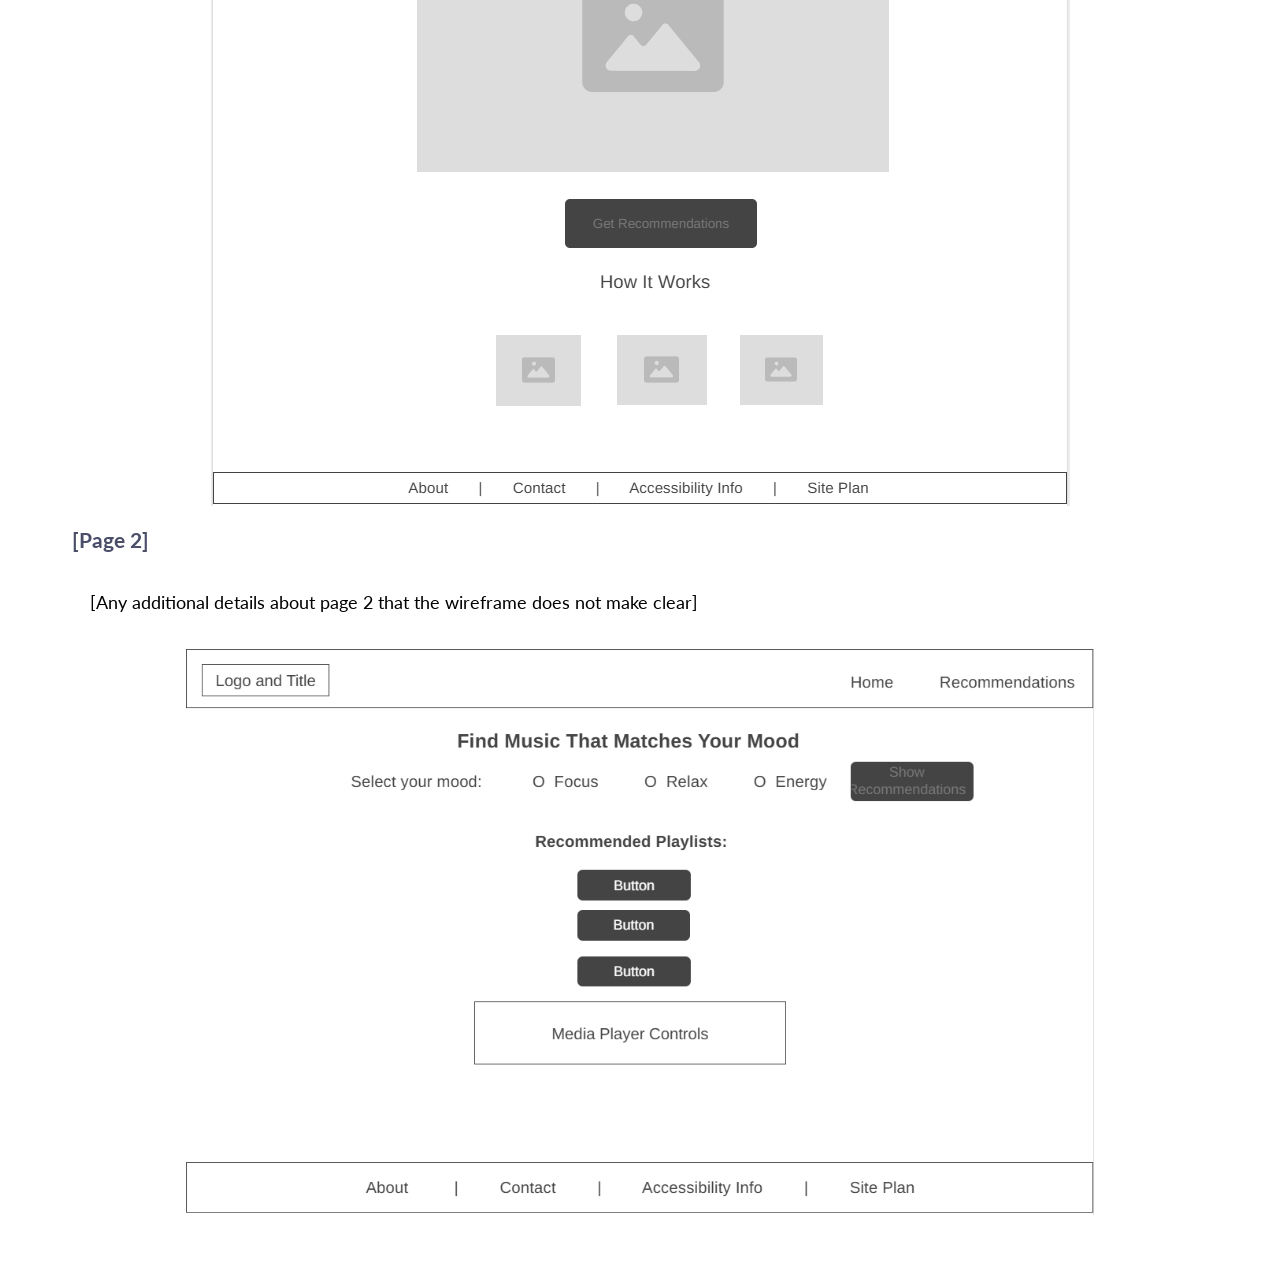
<file: websites/music-site/site-plan.html>
<!DOCTYPE html>
<html lang="en-us">
	<head>
		<meta charset="utf-8" />
		<title>Site Plan</title>
		<link type="text/css" rel="stylesheet" href="./styles/site-plan.css" />
	</head>

	<body>
		<header>
			<h1>Focus Music Site Plan</h1>
			<h2>Ethan Jensen</h2>
			<h2>WDD 131-02</h2>
            <a href="./index.html">Focus Music Site Homepage</a>
			<!-- In the header above, add the name or your site, your name and class number. For example if you are in section 3 you would put WDD 131.03 -->
		</header>
		<main>
			<!-- ------------------------Steps 2-3------------------------------ -->
			<hr />
			<h2>Overview</h2>
			<h3>Purpose</h3>
			<p>The purpose of this website is to provide a couple of music recommendations for music to help people focus.</p>
			<!-- change this -->

			<h3>Audience</h3>
			<p>The primary audience is anyone who needs to focus while working, whether that be employees, students, or the general public.</p>
			<!-- change this -->

			<h3>Dynamic elements</h3>
			<p>
                <ul>
                    <li>
                        This website will have Music Recommendations based on mood which the user selects.
                        A recommendation object stores the playlists/songs categorized by mood (focus, relax, energy)
                        and each mood has an array of music objects with a title and file path.</li>
                    <li>
                        This website also has Form Submission Handling through an event listener that is added to the moodForm that:
                        prevents the default form behavior, detects the selected radio button input, calls the displayRecommendations() 
                        function based on the selected mood, and displays a message if no mood is selected.
                    </li>
                    <li>
                        This site also has Dynamic Content Injection (used to display recommendations).  The displayRecommendations(mood) function
						retrieves teh relevant music list from recommendations, dynamically creates an HTML list with playlist titles as clicakble buttons,
						and then it injects the generated HTML into the HTML document.
                    </li> 
					<li>
						This site also features a Dynamic Audio Player Control.  The audioPlayer element is embedded into the website and is injected with the HTML recommendations,
						and it's also customized using Javascript.  After the user on display recommendations, if a mood is selected than it appends the audio player to the page.
						For each recommendation, an event listenr is added to play a corresponding audio file when a button is clicked.  It also sets the audio source dynamically,
						and then plays the audio.
					</li>
					<li>
						Another dynamic element that's part of the site is Dynamic Background Color Change.  This is done through the changeBackgroundColor(mood) function.
						Whenever the user selects a mood, the background color of the page changes to match the mood.  The function takes the mood as a parameter and then sets the
						background color of the body to the corresponding color.
					</li>
                </ul>
            </p>
            <h3>Summary of Dynamic Elements</h3>
            <p> 
                <ul>
                    <li>Feature: Music Data			Dynamic Element: <i>recommendations</i> object</li>
                </ul>
                <ul>
                    <li>Feature: Form Submission Behavior		Dynamic Element: Event Listener on form</li>
                </ul>
                <ul>
                    <li>Feature: Mood Detection		 Dynamic Element: Reads selected radio button
					</li>
                </ul>
                <ul>
                    <li>Feature: Playlist Display		Dynamic Element: Dynamically injects HTML list based on mood</li>
                </ul>
                <ul> 
                    <li>Feature: Audio Player Creation  	 Dynamic Element: Dynamically creates <i>audio</i> element</li>
                </ul>
                <ul>
                    <li>Feature: Music Playback		 Dynamic Element: Adds event listeners to buttons to play audio</li>
                </ul>
                <ul>
                    <li>Feature: Background Color Change		Dynamic Element: Changes color dynamically with <i>changeBackgroundColor()</i> function</li>
                </ul>
            </p>
			<!-- change this -->

			<hr />
			<h2>Branding</h2>
			<h3>Website Logo</h3>
			<!-- Replace this with some sort of logo for your site.  A logo can be as simple as the name of your site in a nice font :) -->
			<img src="./android-chrome-512x512.png" alt="Logo image" />
			<hr />
			<h2>Style Guide</h2>

			<!-- ------------------------Steps 4-8------------------------------ -->

			<h3>Color Palette</h3>
			<!--  The colors you choose for a website are one of the most important decisions you will make. Follow the instructions on the activity in iLearn then return and replace the color codes below with the hex color codes (the 6 digit numbers that show at the bottom of each color) for the colors you have chosen below.  You should have at least 2 colors but do not have to fill in all 4 if you do not need them.  -->

			<!-- Copy and paste the URL to your finished palette below Make sure to paste it into both spots -->
			<!-- Palette URL:
			<a
				href="https://coolors.co/396e94-e7c24f-a43312-381d2a-aabd8c"
				target="_blank"
				>https://coolors.co/396e94-e7c24f-a43312-381d2a-aabd8c</a
			> -->

			<table class="colors">
				<tbody>
					<tr>
						<th>Primary</th>
						<th>Secondary</th>
						<th>Accent 1</th>
						<th>Accent 2</th>
						<th>Accent 3</th>
					</tr>
					<!-- Replace the numbers in the boxes below with your hex color codes. Then switch to the site-plan.css file and change your colors there as well. -->
					<tr>
						<td class="primary">[#f9f9f9]</td>
						<td class="secondary">[#4a4e69]</td>
						<td class="accent1">[#90D5FF]</td>
						<td class="accent2">[#D3D3FF]</td>
						<td class="accent3">[#ffefd5]</td>
					</tr>
				</tbody>
			</table>

			<!-- ------------------------Step 9------------------------------ -->

			<h3>Typography</h3>
			<!-- Choose a font for your paragraphs (body copy) and headlines. What font(s) have you chosen? Why did you choose what you did?  Make sure to review the list of web safe fonts at W3Schools.org as a starting point.  Think also about which of your colors above you might use for background and font colors. -->

			<h4>
				Heading Font: 'Lato', sans-serif
				<!-- change this -->
			</h4>
			<h4>
				Paragraph Font: 'Lato', sans-serif
				<!-- change this -->
			</h4>
			<h3>Normal paragraph example</h3>
			<p>
				Lorem ipsum dolor sit amet, consectetur adipiscing elit, sed do eiusmod
				tempor incididunt ut labore et dolore magna aliqua. Ut enim ad minim
				veniam, quis nostrud exercitation ullamco laboris nisi ut aliquip ex ea
				commodo consequat. Duis aute irure dolor in reprehenderit in voluptate
				velit esse cillum dolore eu fugiat nulla pariatur. Excepteur sint
				occaecat cupidatat non proident, sunt in culpa qui officia deserunt
				mollit anim id est laborum.
			</p>
			<h3>Colored paragraph example</h3>
			<p class="colored">
				Lorem ipsum dolor sit amet, consectetur adipiscing elit, sed do eiusmod
				tempor incididunt ut labore et dolore magna aliqua. Ut enim ad minim
				veniam, quis nostrud exercitation ullamco laboris nisi ut aliquip ex ea
				commodo consequat.
			</p>

			<!-- ------------------------Step 10------------------------------ -->

			<h3>Navigation</h3>
			<!-- Think about how you want your navigation bar to look. In the site-plan.css file change the colors to your colors to get the look you desire. -->
			<nav>
				<a href="#">Home</a>
				<a href="#">Page2</a>
				<a href="#">Page3</a>
			</nav>
			<hr />

			<h2>Content</h2>
			<h3>Home page</h3>
			<p>
				<img src="./images/focus-music.jpg" alt="Home page image of person wearing headphones and working">
				<p>
					Header Bar with title and small logo, short graphical description of how the website works, and a 
					footer with links to about, contact, accessibility info, and site plan.
				</p>
			</p>
			<h3>Music Recommendations page</h3>
			<p>
				Uses the same header and footer, but there is a form near to the top to select the mood for the recommendations,
				and after that form is submitted there is another section that displays the media player and the playlist/song recommendations.
			</p>
			<h2>Wireframes</h2>
			<p>
				Create two wireframes for your site. One for each page and list them
				here
			</p>

			<h3>Home</h3>
			<p>
				[Any additional details about home that the wireframe does not make
				clear]
			</p>
			<img src="./images/home-page-wireframe.png" alt="home page wireframe" />

			<h3>[Page 2]</h3>
			<p>
				[Any additional details about page 2 that the wireframe does not make
				clear]
			</p>
			<img src="./images/recommendations-page-wireframe.png" alt="page 2 wireframe" />
		</main>
	</body>
</html>
</file>
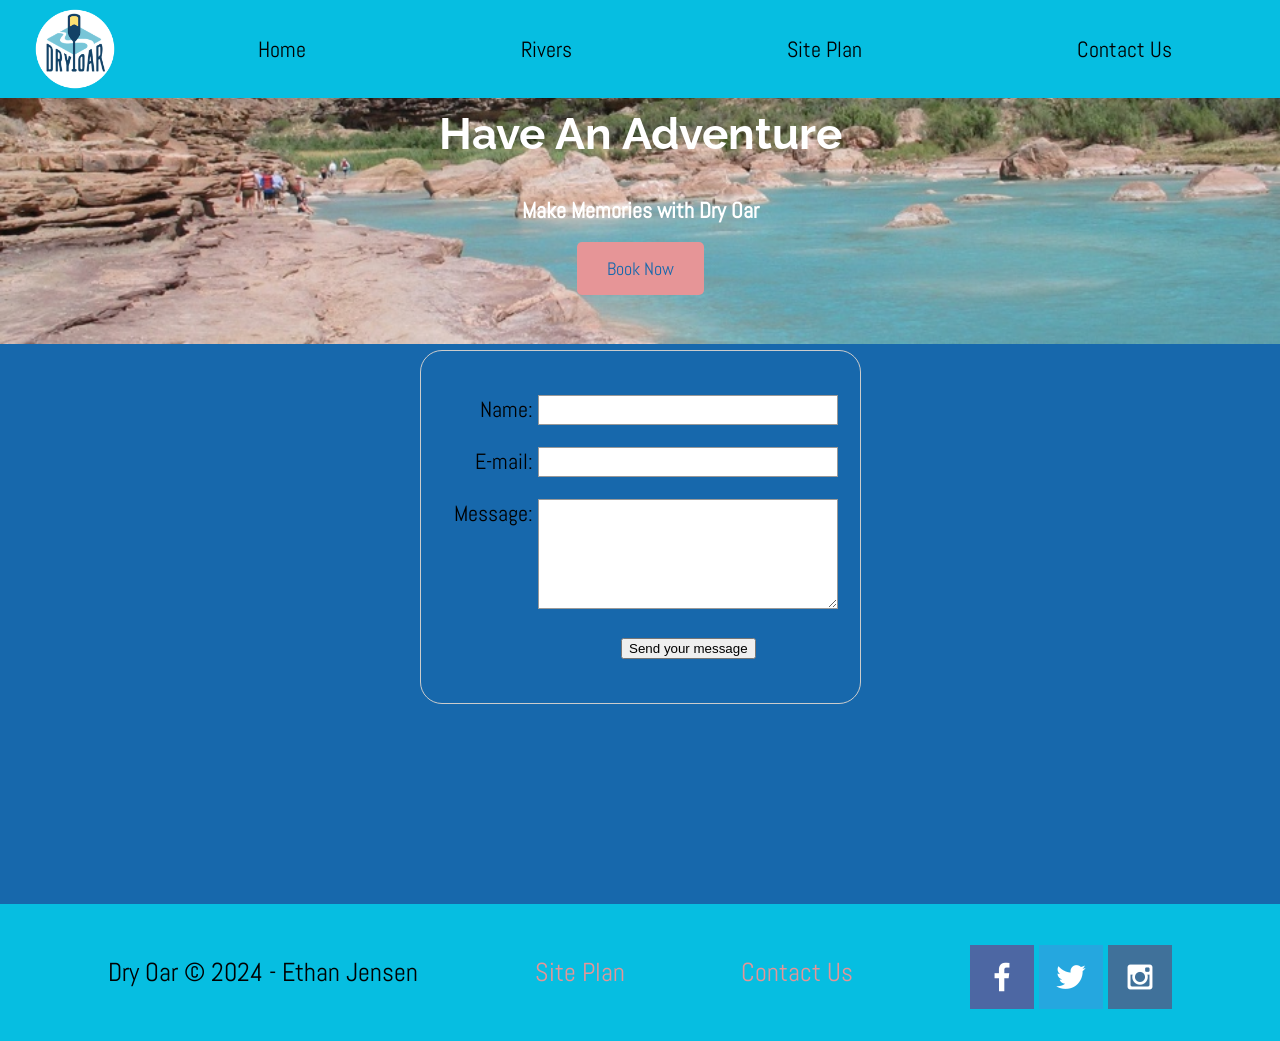
<file: websites/white-water-rafting-site/contactus.html>
<!DOCTYPE html>
<html lang="en">
<head>
    <meta charset="UTF-8">
    <meta http-equiv="X-UA-Compatible" content="IE=edge">
    <meta name="viewport" content="width=device-width, initial-scale=1.0">
    <title>Whitewater Rafting Vacations | Dry Oar Boating | Rivers</title>
    <link rel="stylesheet" href="./styles/style.css">
    <link rel="stylesheet" href="./styles/wwr-page2.css">
    <style>
        body {
            /* Center the form on the page */
            text-align: center;
        }
        
        form {
            display: inline-block;
            /* Form outline */
            padding: 1em;
            border: 1px solid #ccc;
            border-radius: 1em;
        }
        
        p + p {
            margin-top: 1em;
        }
        
        label {
            /* Uniform size & alignment */
            display: inline-block;
            min-width: 90px;
            text-align: right;
        }
        
        input,
        textarea {
            /* To make sure that all text fields have the same font settings
               By default, text areas have a monospace font */
            font: 1em sans-serif;
            /* Uniform text field size */
            width: 300px;
            box-sizing: border-box;
            /* Match form field borders */
            border: 1px solid #999;
        }
        
        input:focus,
        textarea:focus {
            /* Set the outline width and style */
            outline-style: solid;
            /* To give a little highlight on active elements */
            outline-color: #000;
        }
        
        textarea {
            /* Align multiline text fields with their labels */
            vertical-align: top;
            /* Provide space to type some text */
            height: 5em;
        }
        
        .button {
            /* Align buttons with the text fields */
            padding-left: 90px; /* same size as the label elements */
        }
        
        button {
            /* This extra margin represent roughly the same space as the space
               between the labels and their text fields */
            margin-left: 0.5em;
        }
        #feedback {
            background-color: antiquewhite;
            position: absolute;
            top: 0;
            left: 0;
            right: 0;
            padding: .5em;
            /* make this element invisible until we are ready for it */
            display: none;      
        }
        .moveDown {
            margin-top: 3em;
        }
    </style>
</head>
<body>
<div id="content">
    <header>
        <a id="logo_link" href="index.html">
            <img class="logo" src="./images/logo.png" alt="Dry Oar Logo">
        </a>
        <nav>
            <a href="index.html" target="_blank">Home</a>
            <a href="#" target="_blank">Rivers</a>
            <a href="site-plan-rafting.html" target="_blank">Site Plan</a>
            <a href="contactus.html" target="_blank">Contact Us</a>
        </nav>
    </header>

    <div id="hero">
        <div id="hero-box">
            <img id="hero-img" src="./images/littlecolorado-wide.jpg" alt="Colorado River Hero Image">
        </div>
        <section id="hero-msg">
            <h1 class="home-title">Have An Adventure</h1>
            <h4>Make Memories with Dry Oar </h4>
            <div class="button-box">
                <a class="book" href="contactus.html">Book Now</a>
            </div>
        </section>
    </div>
        
    <main>
        <div id="feedback"></div>
        <form action="/my-handling-form-page" method="post">
            <p>
                <label for="name">Name:</label>
                <input type="text" id="name" name="user_name">
            </p>
            <p>
                <label for="mail">E-mail:</label>
                <input type="email" id="mail" name="user_email">
            </p>
            <p>
                <label for="msg">Message:</label>
                <textarea name="user_message" id="msg"></textarea>
            </p>
            <p class="button">
                <button type="submit">Send your message</button>
            </p>
        </form>
    </main>
    
    <footer>
        <p>Dry Oar &copy; 2024 - Ethan Jensen</p>
        <p><a href="#" target="_blank">Site Plan</a></p>
        <p><a href="contactus.html" target="_blank">Contact Us</a></p>
        <div class="social">
            <a href="https://facebook.com" target="_blank">
                <img src="images/facebook.png" alt="fb icon">
            </a>
            <a href="https://twitter.com" target="_blank">
                <img src="images/twitter.png" alt="twitter icon">
            </a>
            <a href="https://instagram.com" target="_blank">
                <img src="images/instagram.png" alt="instagram icon">
            </a>
        </div>
    </footer>
</div>
<script>
    // get the feedback div element so we can do something with it.
    const feedbackElement = document.getElementById('feedback');
    // get the form so we can read what was entered in it.
    const formElement = document.forms[0];
    // add a 'listener' to wait for a submission of our form. When that happens run the code below.
    formElement.addEventListener('submit', function(e) {
        // stop the form from doing the default action.
        e.preventDefault();
        // set the contents of our feedback element to a message letting the user know the form was submitted successfully. Notice that we pull the name that was entered in the form to personalize the message!
        feedbackElement.innerHTML = 'Hello '+ formElement.user_name.value +'! Thank you for your message. We will get back with you as soon as possible!';
        // make the feedback element visible.
        feedbackElement.style.display = "block";
        // add a class to move everything down so our message doesn't cover it.
        document.body.classList.toggle('moveDown');
    });
</script>
</body>
</html>
</file>
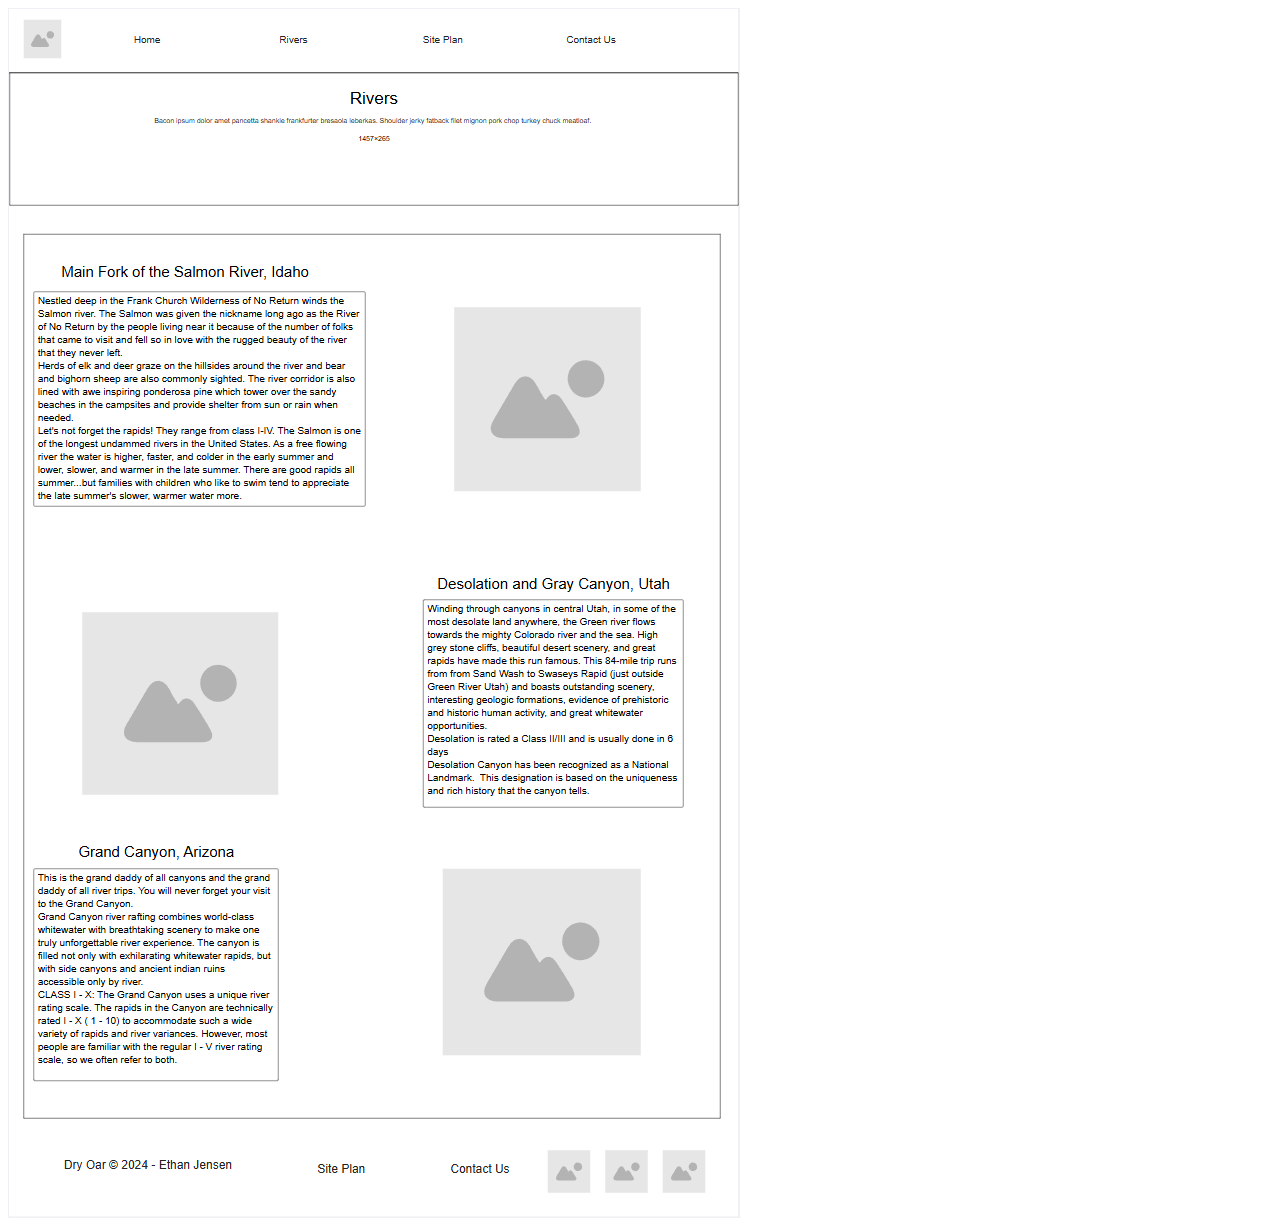
<file: websites/white-water-rafting-site/page2wireframe.html>
<!DOCTYPE html>
<html lang="en">
<head>
    <meta charset="UTF-8">
    <meta name="viewport" content="width=device-width, initial-scale=1.0">
    <title>Page 2 Wireframe</title>
</head>
<body>
    <img src="./images/wwr_page2_wireframe.png" alt="Page 2 Wireframe">
</body>
</html>
</file>
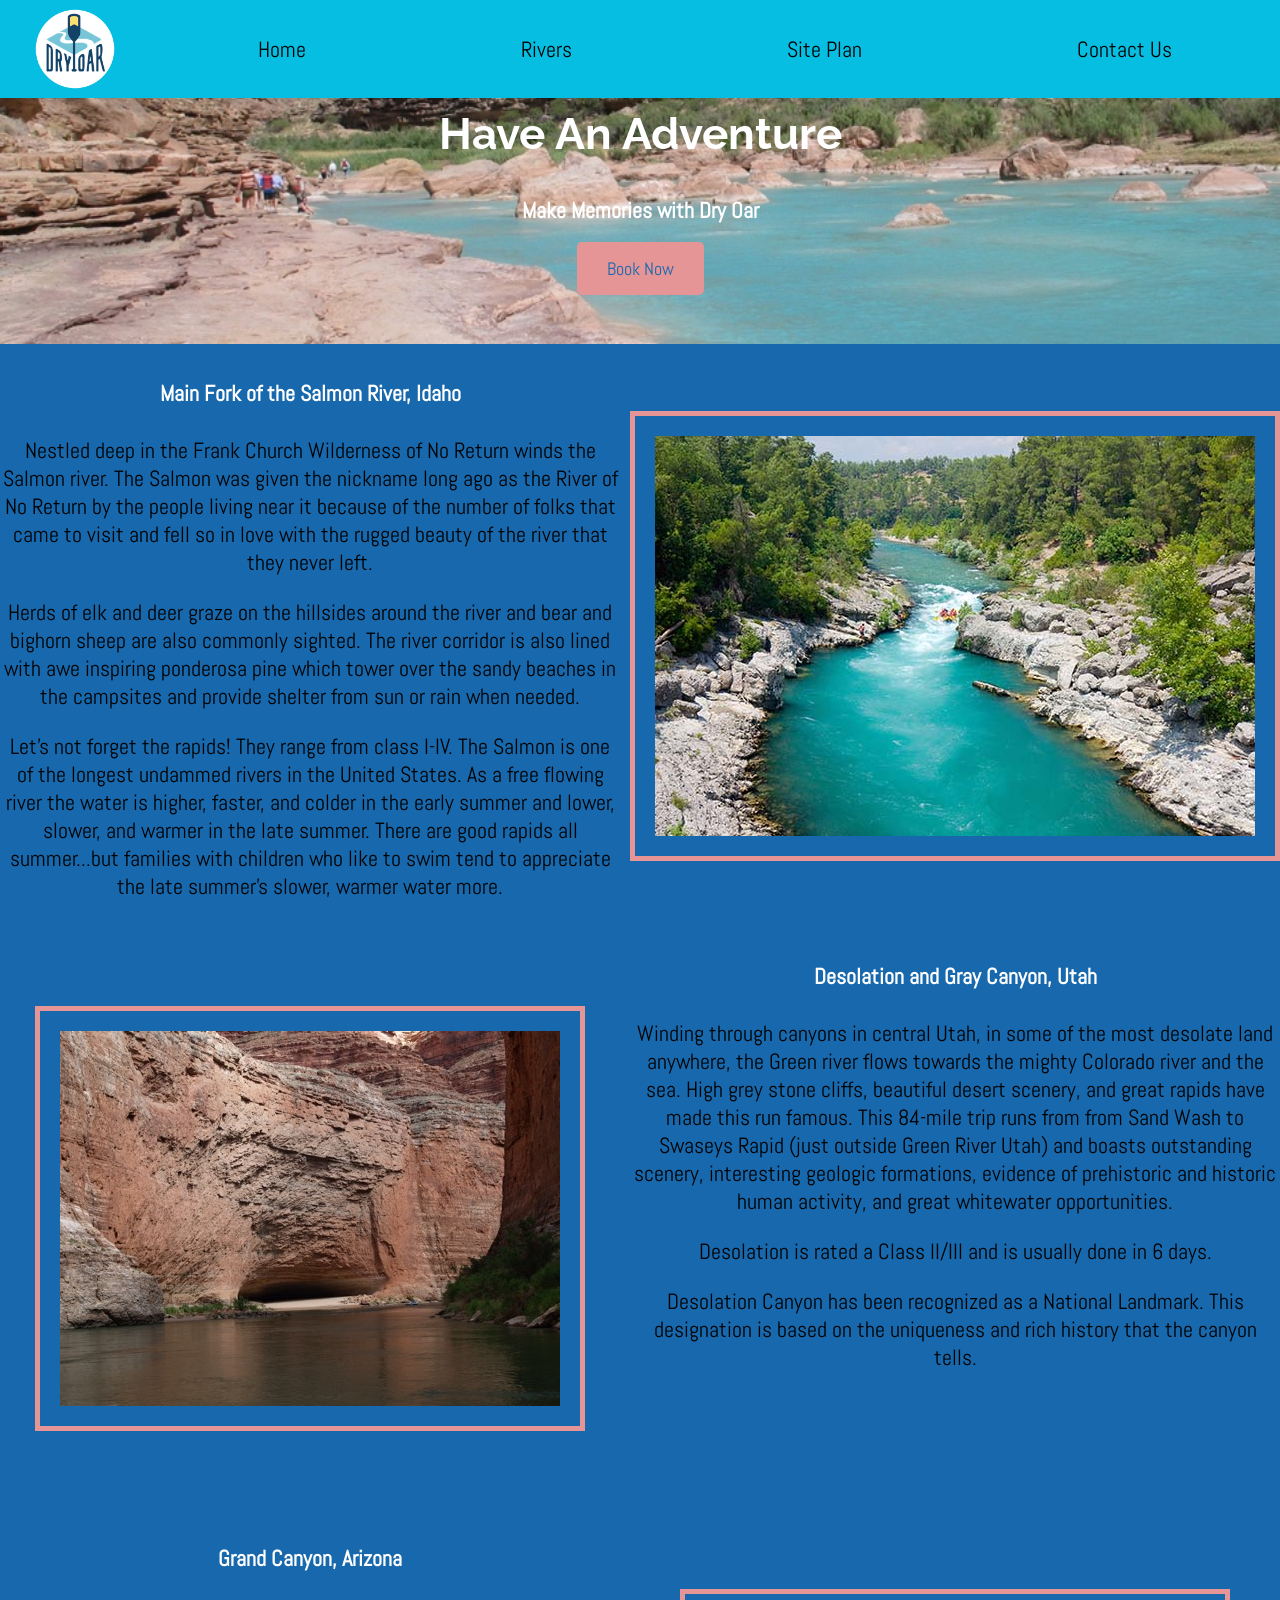
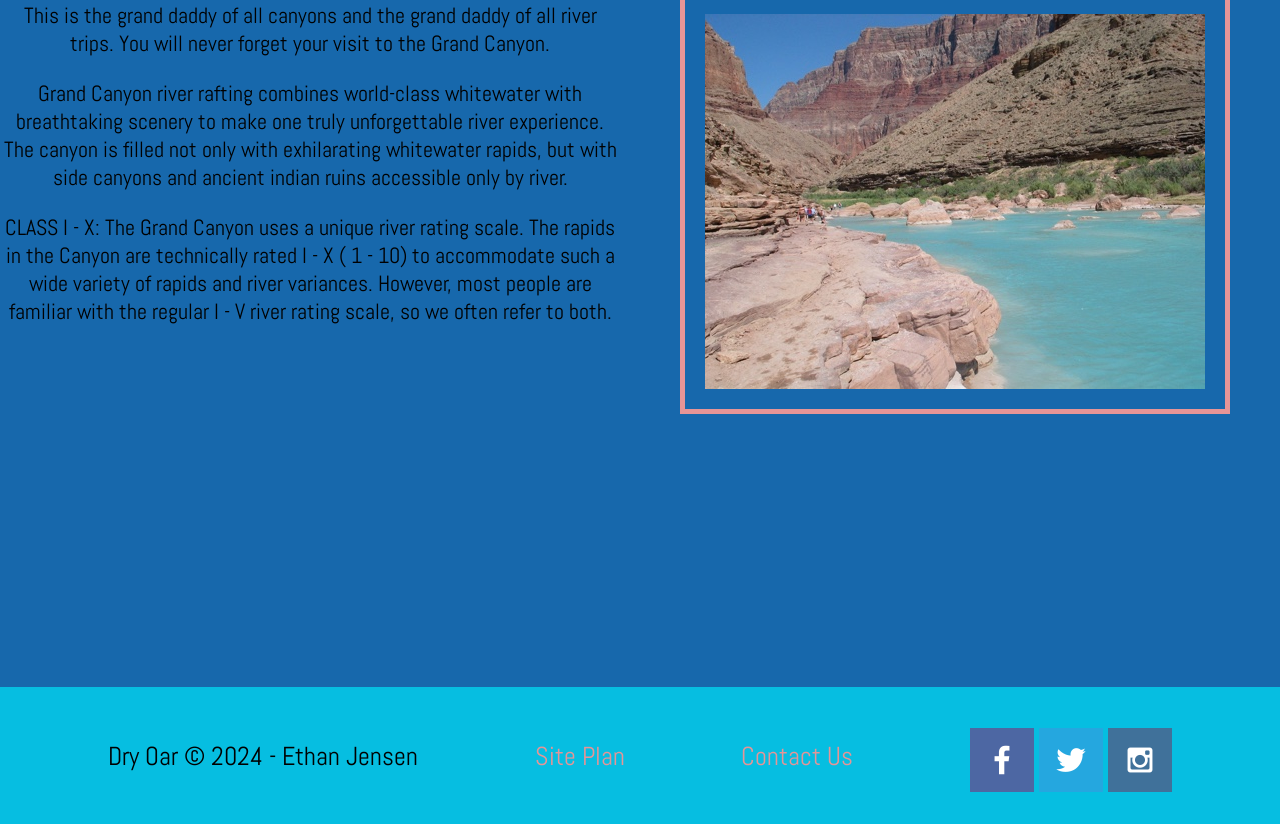
<file: websites/white-water-rafting-site/wwr-page2.html>
<!DOCTYPE html>
<html lang="en">
<head>
    <meta charset="UTF-8">
    <meta http-equiv="X-UA-Compatible" content="IE=edge">
    <meta name="viewport" content="width=device-width, initial-scale=1.0">
    <title>Whitewater Rafting Vacations | Dry Oar Boating | Rivers</title>
    <link rel="stylesheet" href="./styles/style.css">
    <link rel="stylesheet" href="./styles/wwr-page2.css">
</head>
<body>
<div id="content">
    <header>
        <a id="logo_link" href="index.html">
            <img class="logo" src="./images/logo.png" alt="Dry Oar Logo">
        </a>
        <nav>
            <a href="index.html" target="_blank">Home</a>
            <a href="#" target="_blank">Rivers</a>
            <a href="site-plan-rafting.html" target="_blank">Site Plan</a>
            <a href="contactus.html" target="_blank">Contact Us</a>
        </nav>
    </header>

    <div id="hero">
        <div id="hero-box">
            <img id="hero-img" src="./images/littlecolorado-wide.jpg" alt="Colorado River Hero Image">
        </div>
        <section id="hero-msg">
            <h1 class="home-title">Have An Adventure</h1>
            <h4>Make Memories with Dry Oar </h4>
            <div class="button-box">
                <a class="book" href="contactus.html">Book Now</a>
            </div>
        </section>
    </div>
        
        <main>
        <div class="grid-container">
        <section class="salmon-river">
            <h4 class="section-title">Main Fork of the Salmon River, Idaho</h4>
            <p>
                Nestled deep in the Frank Church Wilderness of No Return winds the Salmon river. The Salmon was given the 
                nickname long ago as the River of No Return by the people living 
                near it because of the number of folks that came to visit and fell so 
                in love with the rugged beauty of the river that they never left.
            </p>
            <p>
                Herds of elk and deer graze on the hillsides around the river and bear and bighorn sheep are also commonly sighted. 
                The river corridor is also lined with awe inspiring ponderosa pine which tower over the sandy beaches in the campsites 
                and provide shelter from sun or rain when needed.
            </p>
            <p>
                Let's not forget the rapids! They range from class I-IV. The Salmon is one of the longest undammed rivers in the United States. 
                As a free flowing river the water is higher, faster, and colder in the early summer and lower, slower, and warmer in the late summer. 
                There are good rapids all summer...but families with children who like to swim tend to appreciate the late summer's slower, 
                warmer water more.
            </p>
        </section>

        <img class="first-image" src="./images/rafting58-600.jpg" alt="people rafting on a blue river">

        <section class="utah-canyons">
            <h4 class="section-title">Desolation and Gray Canyon, Utah</h4>
            <p>
                Winding through canyons in central Utah, in some of the most desolate land anywhere, the Green river flows towards the mighty 
                Colorado river and the sea. High grey stone cliffs, beautiful desert scenery, and great rapids have made this run famous. 
                This 84-mile trip runs from from Sand Wash to Swaseys Rapid (just outside Green River Utah) and boasts outstanding scenery, 
                interesting geologic formations, evidence of prehistoric and historic human activity, and great whitewater opportunities.
            </p>
            <p>
                Desolation is rated a Class II/III and is usually done in 6 days.
            </p>
            <p>
                Desolation Canyon has been recognized as a National Landmark.  
                This designation is based on the uniqueness and rich history that the canyon tells.
            </p>
        </section>

        <img class="second-image" src="./images/red-wall.jpg" alt="red cliff walls on a river">

        <section class="grand-canyon">
            <h4 class="section-title">Grand Canyon, Arizona</h4>
            <p>
                This is the grand daddy of all canyons and the grand daddy of all river trips. 
                You will never forget your visit to the Grand Canyon.
            </p>
            <p>
                Grand Canyon river rafting combines world-class whitewater with breathtaking scenery to make one truly unforgettable river 
                experience. The canyon is filled not only with exhilarating whitewater rapids, but with side canyons and ancient indian 
                ruins accessible only by river.
            </p>
            <p>
                CLASS I - X: The Grand Canyon uses a unique river rating scale. The rapids in the Canyon are technically rated I - X ( 1 - 10) 
                to accommodate such a wide variety of rapids and river variances. However, most people are familiar with the regular 
                I - V river rating scale, so we often refer to both.
            </p>
        </section>

        <img class="third-image" src="./images/littlecolorado.jpg" alt="light blue river with rocky cliffs">
    </div>
    </main>
    
    <footer>
        <p>Dry Oar &copy; 2024 - Ethan Jensen</p>
        <p><a href="#" target="_blank">Site Plan</a></p>
        <p><a href="contactus.html" target="_blank">Contact Us</a></p>
        <div class="social">
            <a href="https://facebook.com" target="_blank">
                <img src="images/facebook.png" alt="fb icon">
            </a>
            <a href="https://twitter.com" target="_blank">
                <img src="images/twitter.png" alt="twitter icon">
            </a>
            <a href="https://instagram.com" target="_blank">
                <img src="images/instagram.png" alt="instagram icon">
            </a>
        </div>
    </footer>
</div>
</body>
</html>
</file>
<file: websites/guitar-info-site-main/styles/styles.css>
.montserrat-regular {
    font-family: "Montserrat", sans-serif;
    font-optical-sizing: auto;
    font-weight: <weight>;
    font-style: normal;
}

.raleway-regular {
    font-family: "Raleway", serif;
    font-optical-sizing: auto;
    font-weight: <weight>;
    font-style: normal;
}

.abel-regular {
    font-family: "Abel", serif;
    font-weight: 400;
    font-style: normal;
}

:root {
    /* change the values below to your colors from your palette */
    --primary-color: #0E9594   ;
    --secondary-color: #127475;
    --accent1-color: #562c2c;
    --accent2-color: #f2542d;
    --accent3-color: #f5dfbb;

    /* change the values below to your chosen font(s) */
    --heading-font: "Montserrat", sans-serif;
    --paragraph-font: "Abel", Helvetica, sans-serif;

    /* these colors below should be chosen from among your palette colors above */
    --headline-color-on-white: #0E9594;  /* headlines on a white background */ 
    --headline-color-on-color: #f2542d; /* headlines on a colored background */ 
    --paragraph-color-on-white: #0E9594; /* paragraph text on a white background */ 
    --paragraph-color-on-color: #f2542d; /* paragraph text on a colored background */ 
    --paragraph-background-color: #0E9594;
    --nav-link-color: #0E9594;
    --nav-background-color: #f5dfbb;
    --nav-hover-link-color: #f2542d;
    --nav-hover-background-color: #0E9594;
}


body {
    background-color: #6C011B;
}

#logo-image {
    width: 50%;
    height: auto;
    border-radius: 50%;
}

header {
    display: flex;
    justify-content: space-between;
    align-items: center;
    padding: 20px;
    background-color: #ffc362;
    font-family: "Montserrat", sans-serif;
}

#header-title {
    text-align: center;
    color: #391a29;
    font-family: "Raleway", sans-serif;
}

nav {
    display: flex;
    justify-content: space-around;
}

nav a:hover {
    background-color: #ff714d;
    color: black;
    border-radius: 20px;
}

nav a{
    margin-right: 15px;
    padding: 35px;
}

a {
    text-decoration: none;
    color: black;
}

.hero-image {
    width: 100%;
    height: auto;
}

.content-title {
    text-align: center;
    color: #ff714d;
    font-family: "Raleway", Helvetica, sans-serif;
}

.paragraph-content-title {
    color: #ff714d;
    text-align: center;
    font-family: "Abel", Helvetica, sans-serif;
}

img {
    width: 75%;
}

.accordion {
    background-color: #eee;
    color: #444;
    cursor: pointer;
    padding: 18px;
    width: 100%;
    border: none;
    text-align: left;
    outline: none;
    font-size: 15px;
    transition: 0.4s;
}

.active, .accordion:hover {
  background-color: #ccc;
}

.panel {
  padding: 0 18px;
  background-color: white;
  color: black;
  max-height: 0;
  overflow: hidden;
  transition: max-height 0.2s ease-out;
}

.accordion:after {
  content: '\02795'; /* Unicode character for "plus" sign (+) */
  font-size: 13px;
  color: #777;
  float: right;
  margin-left: 5px;
}

.active:after {
  content: "\2796"; /* Unicode character for "minus" sign (-) */
}

.grid-container {
    display: grid;
    grid-template-columns: repeat(2, 1fr);
    grid-template-rows: repeat(3, 1fr);
    gap: 10px; /* Optional: Adds space between grid items */
}

.grid-container-page-3 {
    display: grid;
    grid-template-columns: repeat(5, 1fr);
    grid-template-rows: repeat(3, 1fr);
    gap: 10px; /* Optional: Adds space between grid items */
}

.images {
    border: 5px solid #391a29;
    text-align: center;
    margin-left: auto;
    width: 100%;
}



.img1 {
    grid-column: 2 / 3;
    grid-row: 1 / 2;
    align-self: center;
    justify-self: center;
    width: 75%;
}

.img2 {
    grid-column: 1 / 2;
    grid-row: 2 / 3;
    align-self: center;
    justify-self: center;
    width: 75%;
}

.img3 {
    grid-column: 2 / 3;
    grid-row: 3 / 4;
    align-self: center;
    justify-self: center;
    width: 75%;
}

.content1 {
    grid-column: 1 / 2;
    grid-row: 1 / 2;
    /* display: flex;
    justify-content: center;
    align-items: center; */
    padding: 20px;
    margin: auto;
    text-align: center;
    border: 5px solid #ffc362;
    color: #ff714d;
    font-family: "Abel", Helvetica, sans-serif;
}

.content2 {
    grid-column: 2 / 3;
    grid-row: 2 / 3;
    /* display: flex;
    justify-content: center;
    align-items: center; */
    padding: 20px;
    margin: auto;
    text-align: center;
    border: 5px solid #ffc362;
    color: #ff714d;
    font-family: "Abel", Helvetica, sans-serif;
}

.content3 {
    grid-column: 1 / 2;
    grid-row: 3 / 4;
    /* display: flex;
    justify-content: center;
    align-items: center; */
    padding: 20px;
    margin: auto;
    text-align: center;
    border: 5px solid #ffc362;
    color: #ff714d;
    font-family: "Abel", Helvetica, sans-serif;
}

.img1-page3 {
    grid-column: 2 / 3;
    grid-row: 1 / 2;
    align-self: center;
    justify-self: center;
    width: 80%;
}

.img2-page3 {
    grid-column: 4 / 5;
    grid-row: 1 / 2;
    align-self: center;
    justify-self: center;
    width: 80%;
}

.img3-page3 {
    grid-column: 2 / 3;
    grid-row: 2 / 3;
    align-self: center;
    justify-self: center;
    width: 80%;
}

.img4-page3 {
    grid-column: 4 / 5;
    grid-row: 2 / 3;
    align-self: center;
    justify-self: center;
    width: 80%;
}

.img5-page3 {
    grid-column: 2 / 3;
    grid-row: 3 / 4;
    align-self: center;
    justify-self: center;
    width: 80%;
}

.img6-page3 {
    grid-column: 4 / 5;
    grid-row: 3 / 4;
    align-self: center;
    justify-self: center;
    width: 80%;
}

.content1-page3 {
    grid-column: 1 / 2;
    grid-row: 1 / 2;
    /* display: flex;
    justify-content: center;
    align-items: center; */
    padding: 20px;
    margin: auto;
    text-align: center;
    border: 5px solid #ffc362;
    color: #ff714d;
    font-family: "Abel", Helvetica, sans-serif;
}

.content2-page3 {
    grid-column: 3 / 4;
    grid-row: 1 / 2;
    /* display: flex;
    justify-content: center;
    align-items: center; */
    padding: 20px;
    margin: auto;
    text-align: center;
    border: 5px solid #ffc362;
    color: #ff714d;
    font-family: "Abel", Helvetica, sans-serif;
}

.content3-page3 {
    grid-column: 5 / 6;
    grid-row: 1 / 2;
    /* display: flex;
    justify-content: center;
    align-items: center; */
    padding: 20px;
    margin: auto;
    text-align: center;
    border: 5px solid #ffc362;
    color: #ff714d;
    font-family: "Abel", Helvetica, sans-serif;
}

.content4-page3 {
    grid-column: 1 / 2;
    grid-row: 2 / 3;
    /* display: flex;
    justify-content: center;
    align-items: center; */
    padding: 20px;
    margin: auto;
    text-align: center;
    border: 5px solid #ffc362;
    color: #ff714d;
    font-family: "Abel", Helvetica, sans-serif;
}

.content5-page3 {
    grid-column: 3 / 4;
    grid-row: 2 / 3;
    /* display: flex;
    justify-content: center;
    align-items: center; */
    padding: 20px;
    margin: auto;
    text-align: center;
    border: 5px solid #ffc362;
    color: #ff714d;
    font-family: "Abel", Helvetica, sans-serif;
}

.content6-page3 {
    grid-column: 5 / 6;
    grid-row: 2 / 3;
    /* display: flex;
    justify-content: center;
    align-items: center; */
    padding: 20px;
    margin: auto;
    text-align: center;
    border: 5px solid #ffc362;
    color: #ff714d;
    font-family: "Abel", Helvetica, sans-serif;
}

.content7-page3 {
    grid-column: 1 / 2;
    grid-row: 3 / 4;
    /* display: flex;
    justify-content: center;
    align-items: center; */
    padding: 20px;
    margin: auto;
    text-align: center;
    border: 5px solid #ffc362;
    color: #ff714d;
    font-family: "Abel", Helvetica, sans-serif;
}

.content8-page3 {
    grid-column: 3 / 4;
    grid-row: 3 / 4;
    /* display: flex;
    justify-content: center;
    align-items: center; */
    padding: 20px;
    margin: auto;
    text-align: center;
    border: 5px solid #ffc362;
    color: #ff714d;
    font-family: "Abel", Helvetica, sans-serif;
}

.content9-page3 {
    grid-column: 5 / 6;
    grid-row: 3 / 4;
    /* display: flex;
    justify-content: center;
    align-items: center; */
    padding: 20px;
    margin: auto;
    text-align: center;
    border: 5px solid #ffc362;
    color: #ff714d;
    font-family: "Abel", Helvetica, sans-serif;
}

p,li {
    text-align: left;
}

.social-media-images {
    width: 22%;
    height: auto;
    margin: 10px;
}


footer {
    display: flex;
    justify-content: space-between;
    align-items: center;
    padding: 20px;
    background-color: #ffc362;
    font-family: "Montserrat", sans-serif;
}

@media screen and (max-width: 900px) {
    nav, footer {
        flex-direction: column;
    }
    nav a {
        display: block;
        padding: 15px;
    }
    footer {
        margin-top: 25px;
    }
}
</file>
<file: websites/white-water-rafting-site/styles/style.css>
@import url('https://fonts.googleapis.com/css2?family=Abel&family=Raleway:ital,wght@0,100..900;1,100..900&display=swap');


#content {
    max-width: 1600px;
    margin: 0 auto;
}

nav a {
    text-align: center;
    color:black;
    text-decoration: none;
    padding: 35px;
}

nav {
    display: flex;
    justify-content: space-around;
}

#hero {
    display: grid;
    grid-template-columns: 1fr 3fr 1fr;
    margin-top: -100px;
}

#hero-box {
    grid-column: 1/4;
    grid-row: 1/3;
    z-index: -1;
}

#hero-msg {
    grid-column: 2/3;
    grid-row: 1/2;
    margin-top: 100px;
}

#hero-msg h1 {
    text-align: center;
}

#hero-msg h4 {
    text-align: center;
    color: white;
}

.button-box {
    text-align: center;
}

main section {
    text-align: center;
}

main section img {
    box-sizing: border-box;
}

#background {
    height: 725px;
    background-color: #06BEE1;
    grid-column: 1/11;
    grid-row: 4/9;
}

body {
    background-color: #1768AC;
    font-family: "Abel", sans-serif;
    font-size: 22px;
    margin: 0;
    padding: 0;
}

h1 { 
    font-family: "Raleway", sans-serif;
    font-size: 36px;
}

h2 {
    font-size: 24px;
    margin: 0;
}

header {
    background-color: #06BEE1;
    display: grid;
    grid-template-columns: 150px auto;
}

nav a:hover {
    background-color: #E69597;
    color: #1768AC;
}

.book {
    background-color: #E69597;
    color: #1768AC;
    text-decoration: none;
    font-size: 18px;
    padding: 15px 30px;
    margin-top: 50px;
    border-radius: 5px;
}

.join {
    background-color: #1768AC;
    color: #E69597;
    text-decoration: none;
    font-size: 18px;
    padding: 15px 30px;
    margin-top: 50px;
    border-radius: 5px;
}

.book:hover {
    background-color: #1CFEBA;
    color: black;
}

.join:hover {
    background-color: #06BEE1;
    color: black;
}

.msg {
    background-color: #E69597;
    line-height: 1.5em;
    grid-column: 6/10;
    grid-row: 6/7;
    box-shadow: 5px 5px 10px #6F7364;
}

footer {
    background-color: #06BEE1;
    color: black;
    padding: 25px 50px;
    margin-top: 200px;
    display: flex;
    justify-content: space-around;
    align-items: center;
}

footer a {
    color: #E69597;
    text-decoration: none;
}

footer a:hover {
    color: #1CFEBA;
}

footer p {
    font-size: 1.2em;
}

footer p a:hover {
    text-decoration: underline;
}

footer .social img {
    padding-top: 15px;
}

.home-title {
    color: white;
    font-family: "Raleway", sans-serif;
    font-size: 2em;
    margin-top: 10px;
}

h4 {
    color: black;
}

.msg h2 {
color: black;
}

.msg p {
color: black;
font-size: .8em;
padding: 35px;
padding-bottom: 15px;
}

.icon {
    width: 80px;
    padding-top: 10px;
}

.logo {
    width: 80px;
}

#hero-img {
    width: 100%;
}

#logo_link {
    padding-top: 5px;
    justify-self: center;
    align-self: center;
}

.rivers-card {
    margin: 200px 0;
    grid-column: 2/4;
    grid-row: 2/3;
}

.camping-card {
    margin: 200px 0;
    grid-column: 5/7;
    grid-row: 2/3;
}

.rapids-card {
    margin: 200px 0;
    grid-column: 8/10;
    grid-row: 2/3;
}

.card-img {
    border: 10px solid #D9C2A3;
    transition: transform 0.5s;
    box-shadow: 5px 5px 10px #6F7364;
}

.card-img, .mountains {
    width: 100%;
}

.card-img:hover {
    opacity: .6;
    transform: scale(1.1);
}

.mountains {
    width: 100%;
    grid-column: 2/7;
    grid-row: 5/8;
    box-shadow: 5px 5px 10px #6F7364;
}

.home-grid {
    display: grid;
    grid-template-columns: repeat(10, 1fr);
}

@media screen and (max-width: 900px) {
    #hero, .home-grid {
        display: block;
        height: auto;
    }
    nav, footer {
        flex-direction: column;
    }
    nav a {
        display: block;
        padding: 15px;
    }
    #hero {
        margin-top: 0;
    }
    #hero-msg {
        margin-top: 0;
    }
    #hero-msg h4 {
        display: none;
    }
    #hero-msg h1 {
        color: #6f7364;
    }
    .home-title {
        font-size: 25px;
    }
    .rivers-card, .camping-card, .rapids-card { 
        margin: 50px auto;
        width: 60%;
    }
    #background {
        display: none;
    }
    .mountains, .msg {
        width: 80%;
        display: block;
        margin: 0 auto;
    }
    footer {
        margin-top: 25px;
    }
}
</file>
<file: websites/music-site/styles/styles.css>
* {
    margin: 0;
    padding: 0;
    box-sizing: border-box;
  }
  
  body {
    font-family: 'Lato', sans-serif;
    line-height: 1.6;
    background: #f9f9f9;
    color: #333;
    display: flex;
    flex-direction: column;
    min-height: 100vh;
  }
  
  header {
    background-color: #4a4e69;
    color: #fff;
    padding: 1rem;
    display: flex;
    justify-content: space-between;
    align-items: center;
  }
  
  header h1 {
    font-size: 1.5rem;
  }
  
  nav ul {
    list-style: none;
    display: flex;
    gap: 1rem;
  }
  
  nav a {
    color: #fff;
    text-decoration: none;
  }
  
  .hero, .recommendations, .how-it-works {
    padding: 2rem;
    text-align: center;
  }

  .recommendations {
    background-color: #f4f4f4;
  }
  
  .hero img {
    max-width: 80%;
    height: auto;
    margin: 1rem auto;
    display: block;
  }
  
  .btn {
    display: inline-block;
    padding: 0.75rem 1.5rem;
    background-color: #9a8c98;
    color: #fff;
    text-decoration: none;
    border-radius: 5px;
    margin-top: 1rem;
    transition: background 0.3s ease;
  }
  
  .btn:hover {
    background-color: #6c5b7b;
  }
  
  .how-it-works .steps {
    display: flex;
    justify-content: center;
    flex-wrap: wrap;
    gap: 2rem;
    margin-top: 2rem;
  }
  
  .step {
    background: #fff;
    padding: 1rem;
    border-radius: 8px;
    box-shadow: 0 2px 5px rgba(0,0,0,0.1);
    width: 150px;
  }
  
  .step span {
    font-size: 2rem;
  }
  
  footer {
    background-color: #4a4e69;
    color: #fff;
    text-align: center;
    padding: 1rem;
    margin-top: auto;
    text-decoration: none;
  }

  footer a {
    color: #fff;
    text-decoration: none;
    margin: 0 5%;
  }
  
  /* Recommendations Form */
  .mood-options {
    display: flex;
    justify-content: center;
    gap: 1rem;
    margin: 1rem 0;
  }
  
  #mood-form label {
    margin-right: 0.5rem;
  }
  
  #recommendation-results {
    margin-top: 2rem;
    background-color: #f4f4f4;
    padding: 1rem;
    border-radius: 10px;
  }
  

  .custom-audio {
    width: 100%;
    max-width: 400px;
    margin-top: 1rem;
    background-color: #4a4e69;
    border-radius: 10px;
    padding: 0.5rem;
  }
  
  .custom-audio::-webkit-media-controls-panel {
    background-color: #4a4e69;
    border-radius: 10px;
  }
  
  .custom-audio::-webkit-media-controls-play-button,
  .custom-audio::-webkit-media-controls-volume-slider,
  .custom-audio::-webkit-media-controls-mute-button {
    filter: invert(100%);
  }

  
  .recommendations {
    background-color: #f4f4f4;
    padding: 2rem;
    text-align: center;
  }


  /* Responsive */
  @media (max-width: 600px) {
    nav ul {
      flex-direction: column;
      gap: 0.5rem;
    }
  
    .how-it-works .steps {
      flex-direction: column;
      align-items: center;
    }
  }
  
li {
    list-style-type: none;
  }
  
  a {
    text-decoration: none;
    color: #333;
  }
  
  .container {
    max-width: 1200px;
    margin: 0 auto;
    padding: 0 1rem;
  }
  
  header {
    background-color: #333;
    color: #fff;
    padding: 1rem;
    display: flex;
    justify-content: space-between;
    align-items: center;
  }
  
  nav ul {
    display: flex;
    gap: 1rem;
  }
  
  nav a {
    color: #fff;
  }
  
  .hero {
    background: url('../images/hero.jpg') no-repeat center center/cover;
    color: black;
    text-align: center;
    padding: 2rem;
  }
  
  .recommendations {
    background-color: #f4f4f4;
    padding: 2rem;
    text-align: center;
  }
  
  .recommendations h2 {
    margin-bottom: 1rem;
  }
  
  .recommendations p {
    margin-bottom: 1rem;
  }
  
  .recommendations form {
    display: flex;
    justify-content: center;
    align-items: center;
    flex-wrap: wrap;
    gap: 1rem;
    margin-top: 1rem;
  }
  
  .recommendations input[type="submit"] {
    background-color: #333;
    color: #fff;
    padding: 0.5rem 1rem;
    border: none;
    border-radius: 5px;
    cursor: pointer;
  }
  
  .recommendations input[type="submit"]:hover {
    background-color: #555;
  }
  
  .recommendations .results {
    margin-top: 1rem;
  }
  
  .recommendations .results h3 {
    margin-bottom: 1rem;
  }
  
  .recommendations .results ul {
    display: grid;
    grid-template-columns: repeat(auto-fit, minmax(200px, 1fr));
    gap: 1rem;
    list-style-type: none;
    padding: 0;
  }
  
  .recommendations .results li {
    background-color: #f9f9f9;
    padding: 1rem;
    border-radius: 5px;
}
</file>
<file: websites/music-site/styles/site-plan.css>
/* if you are using any Google fonts change the font names below to your fonts. 
Any spaces in your font name should be replaced with a +. 
Fonts are separated by a | */
@import url("https://fonts.googleapis.com/css?family=IM+Fell+French+Canon+SC|Lato");

:root {
  /* change the values below to your colors from your palette */
  --primary-color: #f9f9f9;
  --secondary-color: #4a4e69;
  --accent1-color: #90d5ff;
  --accent2-color: #d3d3ff;
  --accent3-color: #ffefd5;

  /* change the values below to your chosen font(s) */
  --heading-font: 'Lato', sans-serif;
  --paragraph-font: Lato, sans-serif, Helvetica;

  /* these colors below should be chosen from among your palette colors above */
  --headline-color-on-white: var(
    --secondary-color
  ); /* headlines on a white background */
  --headline-color-on-color: black; /* headlines on a colored background */
  --paragraph-color-on-white: var(
    --secondary-color
  ); /* paragraph text on a white background */
  --paragraph-color-on-color: black; /* paragraph text on a colored background */
  --paragraph-background-color: var(--primary-color);
  --nav-link-color: var(--primary-color);
  --nav-background-color: var(--secondary-color);
  --nav-hover-link-color: white;
  --nav-hover-background-color: var(--primary-color);
}

/*  Look around below...but DON'T CHANGE ANYTHING! */

body {
  max-width: 1200px;
  margin: 0 auto;
  padding: 4em;
  font-size: 18px;
}
img {
  display: block;
  margin: 0 auto;
  max-width: 80%;
}
h1,
h2,
h3,
h4,
h5,
h6 {
  font-family: var(--heading-font);
  color: var(--headline-color-on-white);
}
h2 {
  text-align: center;
}
hr {
  height: 3px;
  margin: 35px 0;
  background: var(--accent1-color);
}
header {
  padding: 1em;
  text-align: center;
  color: var(--paragraph-color-on-color);
  background-color: var(--accent1-color);
}
header > h1,
header > h2 {
  color: var(--headline-color-on-color);
}

p {
  font-family: var(--paragraph-font);
  color: var(--paragraph-color);
  padding: 1em;
}
.colors {
  width: 100%;
  min-width: 350px;
  margin: 30px auto;
  text-align: center;
}
.colors th {
  background-color: #999;
}
.colors td {
  width: 25%;
  height: 3em;
}

.primary {
  background-color: var(--primary-color);
}
.secondary {
  background-color: var(--secondary-color);
}
.accent1 {
  background-color: var(--accent1-color);
}
.accent2 {
  background-color: var(--accent2-color);
}

.accent3 {
  background-color: var(--accent3-color);
}

p.colored {
  background-color: var(--paragraph-background-color);
  color: var(--paragraph-color-on-color);
}

nav {
  background-color: var(--nav-background-color);
  line-height: 3em;
  text-align: center;
  font-size: 1.2em;
}
nav {
  list-style-type: none;
  display: flex;
}
nav a {
  padding: 1em;
  min-width: 120px;
  text-decoration: none;
  padding: 10px;
}
nav a:link,
nav a:visited {
  color: var(--nav-link-color);
}
nav a:hover {
  color: var(--nav-hover-link-color);
  background-color: var(--nav-hover-background-color);
}

.sitemap {
  display: grid;
  justify-content: center;

  grid-template-columns: repeat(6, 15%);
  grid-template-rows: 3em 1.5em 1.5em 3em;
  grid-template-areas:
    ". . home home . ."
    ". . . top . ."
    ". left left right right ."
    "page2 page2 . . page3 page3";
}
.sitemap > div {
  text-align: center;
}
.sm-home {
  grid-area: home;
  background-color: #ccc;
  line-height: 3em;
}
.sm-page2 {
  grid-area: page2;
  background-color: #ccc;
  line-height: 3em;
}
.sm-page3 {
  grid-area: page3;
  background-color: #ccc;
  line-height: 3em;
}

.top {
  grid-area: top;
  border-left: 1px solid;
}

.left {
  grid-area: left;
  border-top: 1px solid;
  border-left: 1px solid;
}

.right {
  grid-area: right;
  border-top: 1px solid;
  border-right: 1px solid;
}
</file>
<file: websites/white-water-rafting-site/styles/wwr-page2.css>
.grid-container {
    display: grid;
    grid-template-rows: repeat(3, 1fr);
    grid-template-columns: repeat(2, 1fr);
    gap: 10px;
}

.salmon-river {
    grid-row: 1 / 2;
    grid-column: 1 / 2;
}

.utah-canyons {
    grid-row: 2 / 3;
    grid-column: 2 / 3;
}

.grand-canyon {
    grid-row: 3 / 4;
    grid-column: 1 / 2;
}

.first-image {
    grid-row: 1 / 2;
    grid-column: 2 / 3;
    display: flex;
    justify-content: center;
    align-items: center;
    padding: 20px;
    margin: auto;
    border: #E69597 solid 5px;
}

.second-image {
    grid-row: 2 / 3;
    grid-column: 1 / 2;
    display: flex;
    justify-content: center;
    align-items: center;
    padding: 20px;
    margin: auto;
    border: #E69597 solid 5px;
}


.third-image {
    grid-row: 3 / 4;
    grid-column: 2 / 3;
    display: flex;
    justify-content: center;
    align-items: center;
    padding: 20px;
    margin: auto;
    border: #E69597 solid 5px;
}
.section-title {
    color: white;
}
</file>
